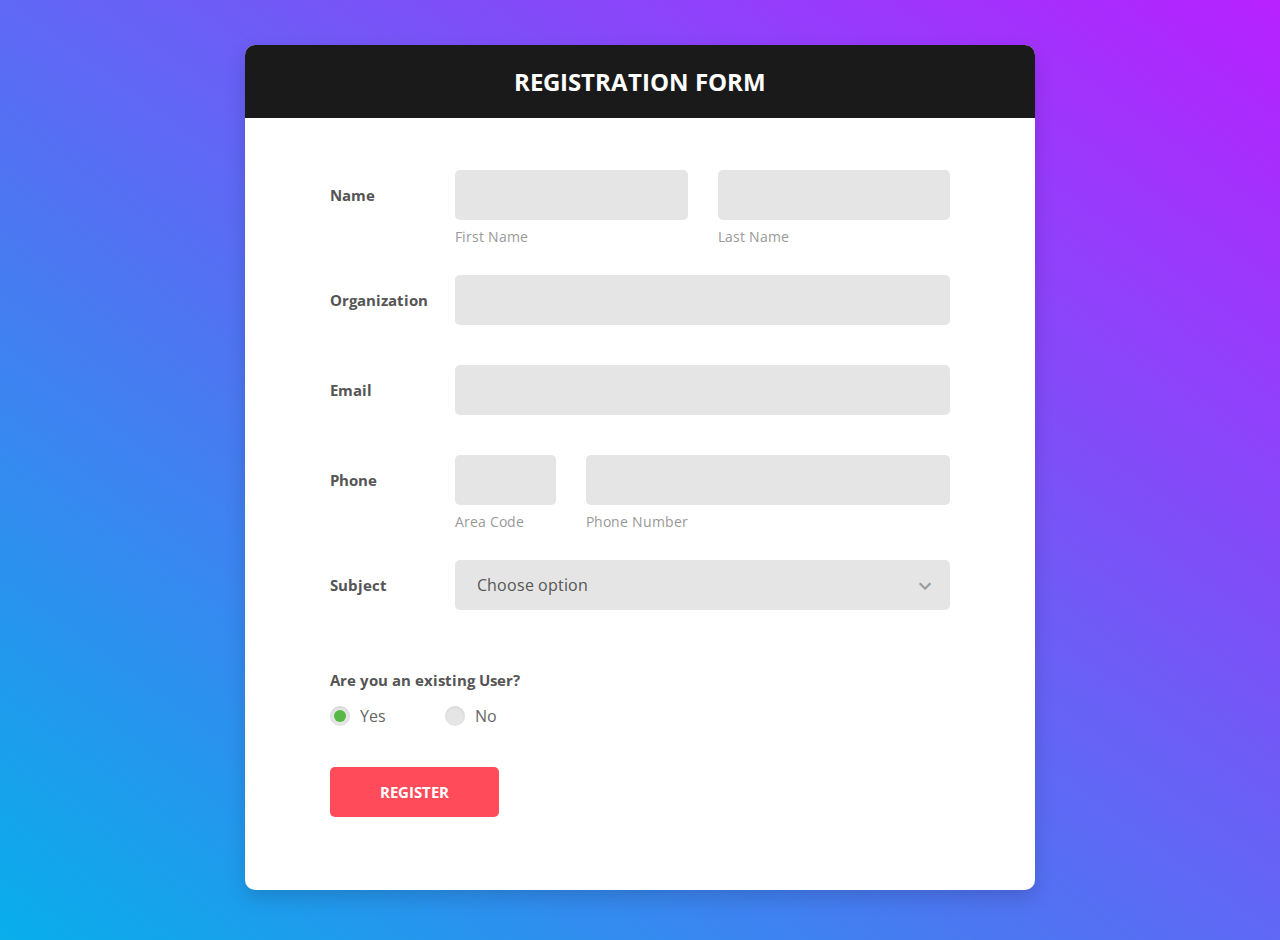
<file: allotment/static/login/assets/register/index.html>
<!DOCTYPE html>
<html lang="en">

<head>
    <!-- Required meta tags-->
    <meta charset="UTF-8">
    <meta name="viewport" content="width=device-width, initial-scale=1, shrink-to-fit=no">
    <meta name="description" content="Colorlib">
    <meta name="author" content="Colorlib">
    <meta name="keywords" content="Colorlib">

    <!-- Title Page-->
    <title>Register Forms</title>

    <!-- Icons font CSS-->
    <link href="vendor/mdi-font/css/material-design-iconic-font.min.css" rel="stylesheet" media="all">
    <link href="vendor/font-awesome-4.7/css/font-awesome.min.css" rel="stylesheet" media="all">
    <!-- Font special for pages-->
    <link href="https://fonts.googleapis.com/css?family=Open+Sans:300,300i,400,400i,600,600i,700,700i,800,800i" rel="stylesheet">

    <!-- Vendor CSS-->
    <link href="vendor/select2/select2.min.css" rel="stylesheet" media="all">
    <link href="vendor/datepicker/daterangepicker.css" rel="stylesheet" media="all">

    <!-- Main CSS-->
    <link href="css/main.css" rel="stylesheet" media="all">
</head>

<body>
    <div class="page-wrapper bg-gra-03 p-t-45 p-b-50">
        <div class="wrapper wrapper--w790">
            <div class="card card-5">
                <div class="card-heading">
                    <h2 class="title">Registration Form</h2>
                </div>
                <div class="card-body">
                    <form method="POST">
                        <div class="form-row m-b-55">
                            <div class="name">Name</div>
                            <div class="value">
                                <div class="row row-space">
                                    <div class="col-2">
                                        <div class="input-group-desc">
                                            <input class="input--style-5" type="text" name="first_name">
                                            <label class="label--desc">first name</label>
                                        </div>
                                    </div>
                                    <div class="col-2">
                                        <div class="input-group-desc">
                                            <input class="input--style-5" type="text" name="last_name">
                                            <label class="label--desc">last name</label>
                                        </div>
                                    </div>
                                </div>
                            </div>
                        </div>
                        <div class="form-row">
                            <div class="name">Organization</div>
                            <div class="value">
                                <div class="input-group">
                                    <input class="input--style-5" type="text" name="company">
                                </div>
                            </div>
                        </div>
                        <div class="form-row">
                            <div class="name">Email</div>
                            <div class="value">
                                <div class="input-group">
                                    <input class="input--style-5" type="email" name="email">
                                </div>
                            </div>
                        </div>
                        <div class="form-row m-b-55">
                            <div class="name">Phone</div>
                            <div class="value">
                                <div class="row row-refine">
                                    <div class="col-3">
                                        <div class="input-group-desc">
                                            <input class="input--style-5" type="text" name="area_code">
                                            <label class="label--desc">Area Code</label>
                                        </div>
                                    </div>
                                    <div class="col-9">
                                        <div class="input-group-desc">
                                            <input class="input--style-5" type="text" name="phone">
                                            <label class="label--desc">Phone Number</label>
                                        </div>
                                    </div>
                                </div>
                            </div>
                        </div>
                        <div class="form-row">
                            <div class="name">Subject</div>
                            <div class="value">
                                <div class="input-group">
                                    <div class="rs-select2 js-select-simple select--no-search">
                                        <select name="subject">
                                            <option disabled="disabled" selected="selected">Choose option</option>
                                            <option>Subject 1</option>
                                            <option>Subject 2</option>
                                            <option>Subject 3</option>
                                        </select>
                                        <div class="select-dropdown"></div>
                                    </div>
                                </div>
                            </div>
                        </div>
                        <div class="form-row p-t-20">
                            <label class="label label--block">Are you an existing User?</label>
                            <div class="p-t-15">
                                <label class="radio-container m-r-55">Yes
                                    <input type="radio" checked="checked" name="exist">
                                    <span class="checkmark"></span>
                                </label>
                                <label class="radio-container">No
                                    <input type="radio" name="exist">
                                    <span class="checkmark"></span>
                                </label>
                            </div>
                        </div>
                        <div>
                            <button class="btn btn--radius-2 btn--red" type="submit">Register</button>
                        </div>
                    </form>
                </div>
            </div>
        </div>
    </div>

    <!-- Jquery JS-->
    <script src="vendor/jquery/jquery.min.js"></script>
    <!-- Vendor JS-->
    <script src="vendor/select2/select2.min.js"></script>
    <script src="vendor/datepicker/moment.min.js"></script>
    <script src="vendor/datepicker/daterangepicker.js"></script>

    <!-- Main JS-->
    <script src="js/global.js"></script>

</body><!-- This templates was made by Colorlib (https://colorlib.com) -->

</html>
<!-- end document-->
</file>
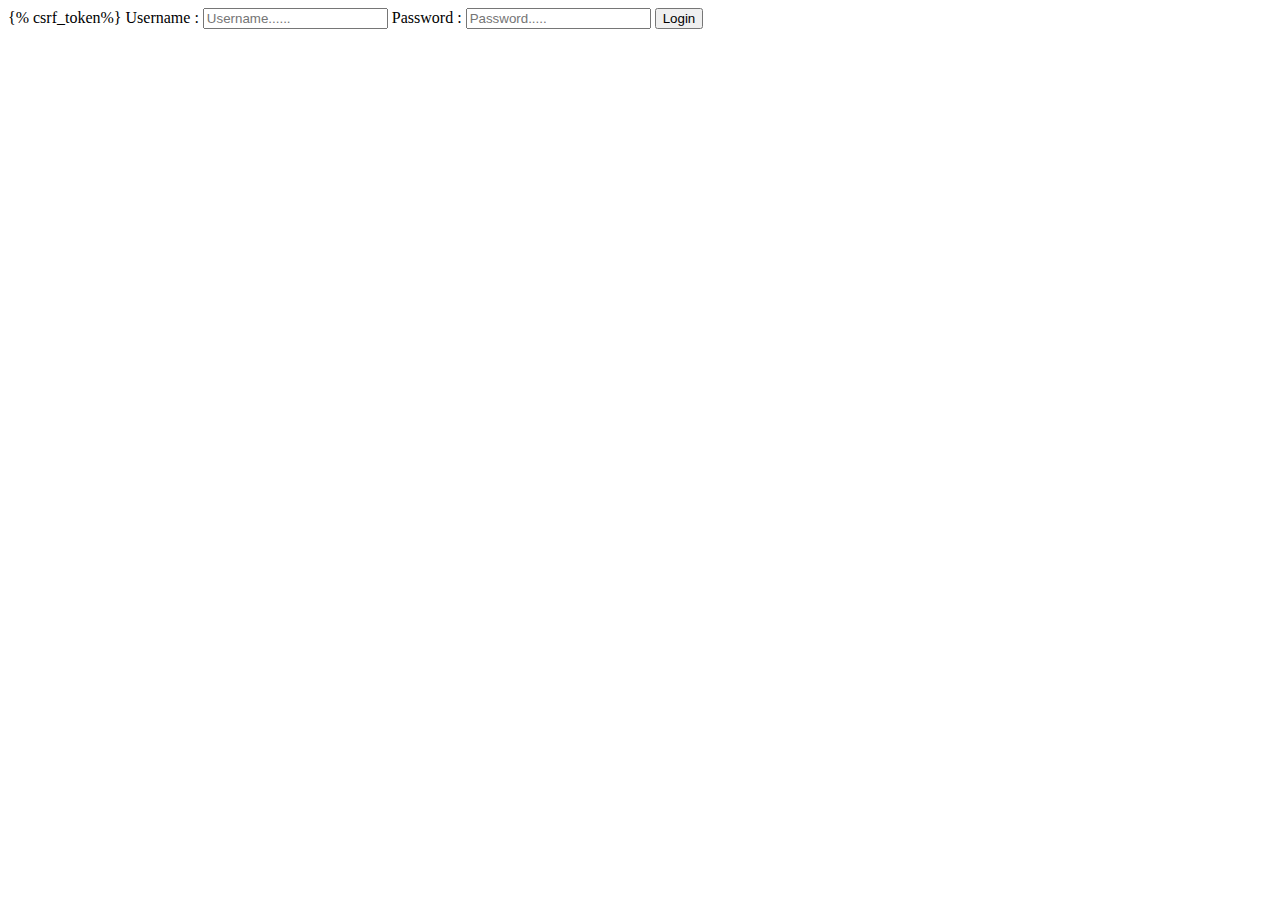
<file: allotment/templates/Register/login.html>
<html>

<form method="POST">
    {% csrf_token%}

    <label for="username">Username : </label>
    <input type="text" placeholder="Username......" name="username">

    <label for="password">Password : </label>
    <input type="text" placeholder="Password....." name="password">

    <input type="submit" value="Login">
</form>


</html>
</file>
<file: allotment/static/login/assets/register/vendor/datepicker/daterangepicker.css>
.daterangepicker {
  position: absolute;
  color: inherit;
  background-color: #fff;
  border-radius: 4px;
  width: 278px;
  padding: 4px;
  margin-top: 1px;
  top: 100px;
  left: 20px;
  /* Calendars */ }
  .daterangepicker:before, .daterangepicker:after {
    position: absolute;
    display: inline-block;
    border-bottom-color: rgba(0, 0, 0, 0.2);
    content: ''; }
  .daterangepicker:before {
    top: -7px;
    border-right: 7px solid transparent;
    border-left: 7px solid transparent;
    border-bottom: 7px solid #ccc; }
  .daterangepicker:after {
    top: -6px;
    border-right: 6px solid transparent;
    border-bottom: 6px solid #fff;
    border-left: 6px solid transparent; }
  .daterangepicker.opensleft:before {
    right: 9px; }
  .daterangepicker.opensleft:after {
    right: 10px; }
  .daterangepicker.openscenter:before {
    left: 0;
    right: 0;
    width: 0;
    margin-left: auto;
    margin-right: auto; }
  .daterangepicker.openscenter:after {
    left: 0;
    right: 0;
    width: 0;
    margin-left: auto;
    margin-right: auto; }
  .daterangepicker.opensright:before {
    left: 9px; }
  .daterangepicker.opensright:after {
    left: 10px; }
  .daterangepicker.dropup {
    margin-top: -5px; }
    .daterangepicker.dropup:before {
      top: initial;
      bottom: -7px;
      border-bottom: initial;
      border-top: 7px solid #ccc; }
    .daterangepicker.dropup:after {
      top: initial;
      bottom: -6px;
      border-bottom: initial;
      border-top: 6px solid #fff; }
  .daterangepicker.dropdown-menu {
    max-width: none;
    z-index: 3001; }
  .daterangepicker.single .ranges, .daterangepicker.single .calendar {
    float: none; }
  .daterangepicker.show-calendar .calendar {
    display: block; }
  .daterangepicker .calendar {
    display: none;
    max-width: 270px;
    margin: 4px; }
    .daterangepicker .calendar.single .calendar-table {
      border: none; }
    .daterangepicker .calendar th, .daterangepicker .calendar td {
      white-space: nowrap;
      text-align: center;
      min-width: 32px; }
  .daterangepicker .calendar-table {
    border: 1px solid #fff;
    padding: 4px;
    border-radius: 4px;
    background-color: #fff; }
  .daterangepicker table {
    width: 100%;
    margin: 0; }
  .daterangepicker td, .daterangepicker th {
    text-align: center;
    width: 20px;
    height: 20px;
    border-radius: 4px;
    border: 1px solid transparent;
    white-space: nowrap;
    cursor: pointer; }
    .daterangepicker td.available:hover, .daterangepicker th.available:hover {
      background-color: #eee;
      border-color: transparent;
      color: inherit; }
    .daterangepicker td.week, .daterangepicker th.week {
      font-size: 80%;
      color: #ccc; }
  .daterangepicker td.off, .daterangepicker td.off.in-range, .daterangepicker td.off.start-date, .daterangepicker td.off.end-date {
    background-color: #fff;
    border-color: transparent;
    color: #999; }
  .daterangepicker td.in-range {
    background-color: #ebf4f8;
    border-color: transparent;
    color: #000;
    border-radius: 0; }
  .daterangepicker td.start-date {
    border-radius: 4px 0 0 4px; }
  .daterangepicker td.end-date {
    border-radius: 0 4px 4px 0; }
  .daterangepicker td.start-date.end-date {
    border-radius: 4px; }
  .daterangepicker td.active, .daterangepicker td.active:hover {
    background-color: #357ebd;
    border-color: transparent;
    color: #fff; }
  .daterangepicker th.month {
    width: auto; }
  .daterangepicker td.disabled, .daterangepicker option.disabled {
    color: #999;
    cursor: not-allowed;
    text-decoration: line-through; }
  .daterangepicker select.monthselect, .daterangepicker select.yearselect {
    font-size: 12px;
    padding: 1px;
    height: auto;
    margin: 0;
    cursor: default; }
  .daterangepicker select.monthselect {
    margin-right: 2%;
    width: 56%; }
  .daterangepicker select.yearselect {
    width: 40%; }
  .daterangepicker select.hourselect, .daterangepicker select.minuteselect, .daterangepicker select.secondselect, .daterangepicker select.ampmselect {
    width: 50px;
    margin-bottom: 0; }
  .daterangepicker .input-mini {
    border: 1px solid #ccc;
    border-radius: 4px;
    color: #555;
    height: 30px;
    line-height: 30px;
    display: block;
    vertical-align: middle;
    margin: 0 0 5px 0;
    padding: 0 6px 0 28px;
    width: 100%; }
    .daterangepicker .input-mini.active {
      border: 1px solid #08c;
      border-radius: 4px; }
  .daterangepicker .daterangepicker_input {
    position: relative; }
    .daterangepicker .daterangepicker_input i {
      position: absolute;
      left: 8px;
      top: 8px; }
  .daterangepicker.rtl .input-mini {
    padding-right: 28px;
    padding-left: 6px; }
  .daterangepicker.rtl .daterangepicker_input i {
    left: auto;
    right: 8px; }
  .daterangepicker .calendar-time {
    text-align: center;
    margin: 5px auto;
    line-height: 30px;
    position: relative;
    padding-left: 28px; }
    .daterangepicker .calendar-time select.disabled {
      color: #ccc;
      cursor: not-allowed; }

.ranges {
  font-size: 11px;
  float: none;
  margin: 4px;
  text-align: left; }
  .ranges ul {
    list-style: none;
    margin: 0 auto;
    padding: 0;
    width: 100%; }
  .ranges li {
    font-size: 13px;
    background-color: #f5f5f5;
    border: 1px solid #f5f5f5;
    border-radius: 4px;
    color: #08c;
    padding: 3px 12px;
    margin-bottom: 8px;
    cursor: pointer; }
    .ranges li:hover {
      background-color: #08c;
      border: 1px solid #08c;
      color: #fff; }
    .ranges li.active {
      background-color: #08c;
      border: 1px solid #08c;
      color: #fff; }

/*  Larger Screen Styling */
@media (min-width: 564px) {
  .daterangepicker {
    width: auto; }
    .daterangepicker .ranges ul {
      width: 160px; }
    .daterangepicker.single .ranges ul {
      width: 100%; }
    .daterangepicker.single .calendar.left {
      clear: none; }
    .daterangepicker.single.ltr .ranges, .daterangepicker.single.ltr .calendar {
      float: left; }
    .daterangepicker.single.rtl .ranges, .daterangepicker.single.rtl .calendar {
      float: right; }
    .daterangepicker.ltr {
      direction: ltr;
      text-align: left; }
      .daterangepicker.ltr .calendar.left {
        clear: left;
        margin-right: 0; }
        .daterangepicker.ltr .calendar.left .calendar-table {
          border-right: none;
          border-top-right-radius: 0;
          border-bottom-right-radius: 0; }
      .daterangepicker.ltr .calendar.right {
        margin-left: 0; }
        .daterangepicker.ltr .calendar.right .calendar-table {
          border-left: none;
          border-top-left-radius: 0;
          border-bottom-left-radius: 0; }
      .daterangepicker.ltr .left .daterangepicker_input {
        padding-right: 12px; }
      .daterangepicker.ltr .calendar.left .calendar-table {
        padding-right: 12px; }
      .daterangepicker.ltr .ranges, .daterangepicker.ltr .calendar {
        float: left; }
    .daterangepicker.rtl {
      direction: rtl;
      text-align: right; }
      .daterangepicker.rtl .calendar.left {
        clear: right;
        margin-left: 0; }
        .daterangepicker.rtl .calendar.left .calendar-table {
          border-left: none;
          border-top-left-radius: 0;
          border-bottom-left-radius: 0; }
      .daterangepicker.rtl .calendar.right {
        margin-right: 0; }
        .daterangepicker.rtl .calendar.right .calendar-table {
          border-right: none;
          border-top-right-radius: 0;
          border-bottom-right-radius: 0; }
      .daterangepicker.rtl .left .daterangepicker_input {
        padding-left: 12px; }
      .daterangepicker.rtl .calendar.left .calendar-table {
        padding-left: 12px; }
      .daterangepicker.rtl .ranges, .daterangepicker.rtl .calendar {
        text-align: right;
        float: right; } }
@media (min-width: 730px) {
  .daterangepicker .ranges {
    width: auto; }
  .daterangepicker.ltr .ranges {
    float: left; }
  .daterangepicker.rtl .ranges {
    float: right; }
  .daterangepicker .calendar.left {
    clear: none !important; } }
</file>
<file: allotment/static/login/assets/register/css/main.css>
/* ==========================================================================
   #FONT
   ========================================================================== */
.font-robo {
  font-family: "Roboto", "Arial", "Helvetica Neue", sans-serif;
}

.font-poppins {
  font-family: "Poppins", "Arial", "Helvetica Neue", sans-serif;
}

.font-opensans {
  font-family: "Open Sans", "Arial", "Helvetica Neue", sans-serif;
}

/* ==========================================================================
   #GRID
   ========================================================================== */
.row {
  display: -webkit-box;
  display: -webkit-flex;
  display: -moz-box;
  display: -ms-flexbox;
  display: flex;
  -webkit-flex-wrap: wrap;
  -ms-flex-wrap: wrap;
  flex-wrap: wrap;
}

.row .col-2:last-child .input-group-desc {
  margin-bottom: 0;
}

.row-space {
  -webkit-box-pack: justify;
  -webkit-justify-content: space-between;
  -moz-box-pack: justify;
  -ms-flex-pack: justify;
  justify-content: space-between;
}

.row-refine {
  margin: 0 -15px;
}

.row-refine .col-3 .input-group-desc,
.row-refine .col-9 .input-group-desc {
  margin-bottom: 0;
}

.col-2 {
  width: -webkit-calc((100% - 30px) / 2);
  width: -moz-calc((100% - 30px) / 2);
  width: calc((100% - 30px) / 2);
}

@media (max-width: 767px) {
  .col-2 {
    width: 100%;
  }
}

.form-row {
  display: -webkit-box;
  display: -webkit-flex;
  display: -moz-box;
  display: -ms-flexbox;
  display: flex;
  -webkit-flex-wrap: wrap;
  -ms-flex-wrap: wrap;
  flex-wrap: wrap;
  -webkit-box-align: center;
  -webkit-align-items: center;
  -moz-box-align: center;
  -ms-flex-align: center;
  align-items: center;
  margin-bottom: 40px;
}

.form-row .name {
  width: 125px;
  color: #555;
  font-size: 15px;
  font-weight: 700;
}

.form-row .value {
  width: -webkit-calc(100% - 125px);
  width: -moz-calc(100% - 125px);
  width: calc(100% - 125px);
}

@media (max-width: 767px) {
  .form-row {
    display: block;
  }
  .form-row .name,
  .form-row .value {
    display: block;
    width: 100%;
  }
  .form-row .name {
    margin-bottom: 7px;
  }
}

.col-3,
.col-9 {
  padding: 0 15px;
  position: relative;
  width: 100%;
  min-height: 1px;
}

.col-3 {
  -webkit-box-flex: 0;
  -webkit-flex: 0 0 25%;
  -moz-box-flex: 0;
  -ms-flex: 0 0 25%;
  flex: 0 0 25%;
  max-width: 25%;
}

@media (max-width: 767px) {
  .col-3 {
    -webkit-box-flex: 0;
    -webkit-flex: 0 0 35%;
    -moz-box-flex: 0;
    -ms-flex: 0 0 35%;
    flex: 0 0 35%;
    max-width: 35%;
  }
}

.col-9 {
  -webkit-box-flex: 0;
  -webkit-flex: 0 0 75%;
  -moz-box-flex: 0;
  -ms-flex: 0 0 75%;
  flex: 0 0 75%;
  max-width: 75%;
}

@media (max-width: 767px) {
  .col-9 {
    -webkit-box-flex: 0;
    -webkit-flex: 0 0 65%;
    -moz-box-flex: 0;
    -ms-flex: 0 0 65%;
    flex: 0 0 65%;
    max-width: 65%;
  }
}

/* ==========================================================================
   #BOX-SIZING
   ========================================================================== */
/**
 * More sensible default box-sizing:
 * css-tricks.com/inheriting-box-sizing-probably-slightly-better-best-practice
 */
html {
  -webkit-box-sizing: border-box;
  -moz-box-sizing: border-box;
  box-sizing: border-box;
}

* {
  padding: 0;
  margin: 0;
}

*, *:before, *:after {
  -webkit-box-sizing: inherit;
  -moz-box-sizing: inherit;
  box-sizing: inherit;
}

/* ==========================================================================
   #RESET
   ========================================================================== */
/**
 * A very simple reset that sits on top of Normalize.css.
 */
body,
h1, h2, h3, h4, h5, h6,
blockquote, p, pre,
dl, dd, ol, ul,
figure,
hr,
fieldset, legend {
  margin: 0;
  padding: 0;
}

/**
 * Remove trailing margins from nested lists.
 */
li > ol,
li > ul {
  margin-bottom: 0;
}

/**
 * Remove default table spacing.
 */
table {
  border-collapse: collapse;
  border-spacing: 0;
}

/**
 * 1. Reset Chrome and Firefox behaviour which sets a `min-width: min-content;`
 *    on fieldsets.
 */
fieldset {
  min-width: 0;
  /* [1] */
  border: 0;
}

button {
  outline: none;
  background: none;
  border: none;
}

/* ==========================================================================
   #PAGE WRAPPER
   ========================================================================== */
.page-wrapper {
  min-height: 100vh;
}

body {
  font-family: "Open Sans", "Arial", "Helvetica Neue", sans-serif;
  font-weight: 400;
  font-size: 14px;
}

h1, h2, h3, h4, h5, h6 {
  font-weight: 400;
}

h1 {
  font-size: 36px;
}

h2 {
  font-size: 30px;
}

h3 {
  font-size: 24px;
}

h4 {
  font-size: 18px;
}

h5 {
  font-size: 15px;
}

h6 {
  font-size: 13px;
}

/* ==========================================================================
   #BACKGROUND
   ========================================================================== */
.bg-blue {
  background: #2c6ed5;
}

.bg-red {
  background: #fa4251;
}

.bg-gra-01 {
  background: -webkit-gradient(linear, left bottom, left top, from(#fbc2eb), to(#a18cd1));
  background: -webkit-linear-gradient(bottom, #fbc2eb 0%, #a18cd1 100%);
  background: -moz-linear-gradient(bottom, #fbc2eb 0%, #a18cd1 100%);
  background: -o-linear-gradient(bottom, #fbc2eb 0%, #a18cd1 100%);
  background: linear-gradient(to top, #fbc2eb 0%, #a18cd1 100%);
}

.bg-gra-02 {
  background: -webkit-gradient(linear, left bottom, right top, from(#fc2c77), to(#6c4079));
  background: -webkit-linear-gradient(bottom left, #fc2c77 0%, #6c4079 100%);
  background: -moz-linear-gradient(bottom left, #fc2c77 0%, #6c4079 100%);
  background: -o-linear-gradient(bottom left, #fc2c77 0%, #6c4079 100%);
  background: linear-gradient(to top right, #fc2c77 0%, #6c4079 100%);
}

.bg-gra-03 {
  background: -webkit-gradient(linear, left bottom, right top, from(#08aeea), to(#b721ff));
  background: -webkit-linear-gradient(bottom left, #08aeea 0%, #b721ff 100%);
  background: -moz-linear-gradient(bottom left, #08aeea 0%, #b721ff 100%);
  background: -o-linear-gradient(bottom left, #08aeea 0%, #b721ff 100%);
  background: linear-gradient(to top right, #08aeea 0%, #b721ff 100%);
}

/* ==========================================================================
   #SPACING
   ========================================================================== */
.p-t-100 {
  padding-top: 100px;
}

.p-t-130 {
  padding-top: 130px;
}

.p-t-180 {
  padding-top: 180px;
}

.p-t-45 {
  padding-top: 45px;
}

.p-t-20 {
  padding-top: 20px;
}

.p-t-15 {
  padding-top: 15px;
}

.p-t-10 {
  padding-top: 10px;
}

.p-t-30 {
  padding-top: 30px;
}

.p-b-100 {
  padding-bottom: 100px;
}

.p-b-50 {
  padding-bottom: 50px;
}

.m-r-45 {
  margin-right: 45px;
}

.m-r-55 {
  margin-right: 55px;
}

.m-b-55 {
  margin-bottom: 55px;
}

/* ==========================================================================
   #WRAPPER
   ========================================================================== */
.wrapper {
  margin: 0 auto;
}

.wrapper--w960 {
  max-width: 960px;
}

.wrapper--w790 {
  max-width: 790px;
}

.wrapper--w780 {
  max-width: 780px;
}

.wrapper--w680 {
  max-width: 680px;
}

/* ==========================================================================
   #BUTTON
   ========================================================================== */
.btn {
  display: inline-block;
  line-height: 50px;
  padding: 0 50px;
  -webkit-transition: all 0.4s ease;
  -o-transition: all 0.4s ease;
  -moz-transition: all 0.4s ease;
  transition: all 0.4s ease;
  cursor: pointer;
  font-size: 15px;
  text-transform: uppercase;
  font-weight: 700;
  color: #fff;
  font-family: inherit;
}

.btn--radius {
  -webkit-border-radius: 3px;
  -moz-border-radius: 3px;
  border-radius: 3px;
}

.btn--radius-2 {
  -webkit-border-radius: 5px;
  -moz-border-radius: 5px;
  border-radius: 5px;
}

.btn--pill {
  -webkit-border-radius: 20px;
  -moz-border-radius: 20px;
  border-radius: 20px;
}

.btn--green {
  background: #57b846;
}

.btn--green:hover {
  background: #4dae3c;
}

.btn--blue {
  background: #4272d7;
}

.btn--blue:hover {
  background: #3868cd;
}

.btn--red {
  background: #ff4b5a;
}

.btn--red:hover {
  background: #eb3746;
}

/* ==========================================================================
   #DATE PICKER
   ========================================================================== */
td.active {
  background-color: #2c6ed5;
}

input[type="date" i] {
  padding: 14px;
}

.table-condensed td, .table-condensed th {
  font-size: 14px;
  font-family: "Roboto", "Arial", "Helvetica Neue", sans-serif;
  font-weight: 400;
}

.daterangepicker td {
  width: 40px;
  height: 30px;
}

.daterangepicker {
  border: none;
  -webkit-box-shadow: 0px 8px 20px 0px rgba(0, 0, 0, 0.15);
  -moz-box-shadow: 0px 8px 20px 0px rgba(0, 0, 0, 0.15);
  box-shadow: 0px 8px 20px 0px rgba(0, 0, 0, 0.15);
  display: none;
  border: 1px solid #e0e0e0;
  margin-top: 5px;
}

.daterangepicker::after, .daterangepicker::before {
  display: none;
}

.daterangepicker thead tr th {
  padding: 10px 0;
}

.daterangepicker .table-condensed th select {
  border: 1px solid #ccc;
  -webkit-border-radius: 3px;
  -moz-border-radius: 3px;
  border-radius: 3px;
  font-size: 14px;
  padding: 5px;
  outline: none;
}

/* ==========================================================================
   #FORM
   ========================================================================== */
input {
  outline: none;
  margin: 0;
  border: none;
  -webkit-box-shadow: none;
  -moz-box-shadow: none;
  box-shadow: none;
  width: 100%;
  font-size: 14px;
  font-family: inherit;
}

.radio-container {
  display: inline-block;
  position: relative;
  padding-left: 30px;
  cursor: pointer;
  font-size: 16px;
  color: #666;
  -webkit-user-select: none;
  -moz-user-select: none;
  -ms-user-select: none;
  user-select: none;
}

.radio-container input {
  position: absolute;
  opacity: 0;
  cursor: pointer;
}

.radio-container input:checked ~ .checkmark {
  background-color: #e5e5e5;
}

.radio-container input:checked ~ .checkmark:after {
  display: block;
}

.radio-container .checkmark:after {
  top: 50%;
  left: 50%;
  -webkit-transform: translate(-50%, -50%);
  -moz-transform: translate(-50%, -50%);
  -ms-transform: translate(-50%, -50%);
  -o-transform: translate(-50%, -50%);
  transform: translate(-50%, -50%);
  width: 12px;
  height: 12px;
  -webkit-border-radius: 50%;
  -moz-border-radius: 50%;
  border-radius: 50%;
  background: #57b846;
}

.checkmark {
  position: absolute;
  top: 50%;
  -webkit-transform: translateY(-50%);
  -moz-transform: translateY(-50%);
  -ms-transform: translateY(-50%);
  -o-transform: translateY(-50%);
  transform: translateY(-50%);
  left: 0;
  height: 20px;
  width: 20px;
  background-color: #e5e5e5;
  -webkit-border-radius: 50%;
  -moz-border-radius: 50%;
  border-radius: 50%;
  -webkit-box-shadow: inset 0px 1px 3px 0px rgba(0, 0, 0, 0.08);
  -moz-box-shadow: inset 0px 1px 3px 0px rgba(0, 0, 0, 0.08);
  box-shadow: inset 0px 1px 3px 0px rgba(0, 0, 0, 0.08);
}

.checkmark:after {
  content: "";
  position: absolute;
  display: none;
}

.input--style-5 {
  background: #e5e5e5;
  line-height: 50px;
  -webkit-border-radius: 5px;
  -moz-border-radius: 5px;
  border-radius: 5px;
  padding: 0 22px;
  font-size: 16px;
  color: #555;
}

.input-group-desc {
  position: relative;
}

@media (max-width: 767px) {
  .input-group-desc {
    margin-bottom: 40px;
  }
}

.input-group {
  position: relative;
  margin: 0;
}

.label {
  color: #555;
  font-size: 15px;
  font-weight: 700;
}

.label--block {
  width: 100%;
}

.label--desc {
  position: absolute;
  text-transform: capitalize;
  display: block;
  color: #999;
  font-size: 14px;
  margin: 0;
  margin-top: 7px;
  left: 0;
}

/* ==========================================================================
   #SELECT2
   ========================================================================== */
.select--no-search .select2-search {
  display: none !important;
}

.select2-container--open .select2-dropdown--below {
  border: none;
  -webkit-border-radius: 3px;
  -moz-border-radius: 3px;
  border-radius: 3px;
  -webkit-box-shadow: 0px 8px 20px 0px rgba(0, 0, 0, 0.15);
  -moz-box-shadow: 0px 8px 20px 0px rgba(0, 0, 0, 0.15);
  box-shadow: 0px 8px 20px 0px rgba(0, 0, 0, 0.15);
  border: 1px solid #e0e0e0;
  margin-top: 5px;
  overflow: hidden;
}

.select2-container--default .select2-results__option {
  padding-left: 22px;
}

.rs-select2 .select2-container {
  width: 100% !important;
  outline: none;
  background: #e5e5e5;
  -webkit-border-radius: 5px;
  -moz-border-radius: 5px;
  border-radius: 5px;
}

.rs-select2 .select2-container .select2-selection--single {
  outline: none;
  border: none;
  height: 50px;
  background: transparent;
}

.rs-select2 .select2-container .select2-selection--single .select2-selection__rendered {
  line-height: 50px;
  padding-left: 0;
  color: #555;
  font-size: 16px;
  font-family: inherit;
  padding-left: 22px;
  padding-right: 50px;
}

.rs-select2 .select2-container .select2-selection--single .select2-selection__arrow {
  height: 50px;
  right: 15px;
  display: -webkit-box;
  display: -webkit-flex;
  display: -moz-box;
  display: -ms-flexbox;
  display: flex;
  -webkit-box-pack: center;
  -webkit-justify-content: center;
  -moz-box-pack: center;
  -ms-flex-pack: center;
  justify-content: center;
  -webkit-box-align: center;
  -webkit-align-items: center;
  -moz-box-align: center;
  -ms-flex-align: center;
  align-items: center;
}

.rs-select2 .select2-container .select2-selection--single .select2-selection__arrow b {
  display: none;
}

.rs-select2 .select2-container .select2-selection--single .select2-selection__arrow:after {
  font-family: "Material-Design-Iconic-Font";
  content: '\f2f9';
  font-size: 24px;
  color: #999;
  -webkit-transition: all 0.4s ease;
  -o-transition: all 0.4s ease;
  -moz-transition: all 0.4s ease;
  transition: all 0.4s ease;
}

.rs-select2 .select2-container.select2-container--open .select2-selection--single .select2-selection__arrow::after {
  -webkit-transform: rotate(-180deg);
  -moz-transform: rotate(-180deg);
  -ms-transform: rotate(-180deg);
  -o-transform: rotate(-180deg);
  transform: rotate(-180deg);
}

/* ==========================================================================
   #TITLE
   ========================================================================== */
.title {
  font-size: 24px;
  text-transform: uppercase;
  font-weight: 700;
  text-align: center;
  color: #fff;
}

/* ==========================================================================
   #CARD
   ========================================================================== */
.card {
  -webkit-border-radius: 3px;
  -moz-border-radius: 3px;
  border-radius: 3px;
  background: #fff;
}

.card-5 {
  background: #fff;
  -webkit-border-radius: 10px;
  -moz-border-radius: 10px;
  border-radius: 10px;
  -webkit-box-shadow: 0px 8px 20px 0px rgba(0, 0, 0, 0.15);
  -moz-box-shadow: 0px 8px 20px 0px rgba(0, 0, 0, 0.15);
  box-shadow: 0px 8px 20px 0px rgba(0, 0, 0, 0.15);
}

.card-5 .card-heading {
  padding: 20px 0;
  background: #1a1a1a;
  -webkit-border-top-left-radius: 10px;
  -moz-border-radius-topleft: 10px;
  border-top-left-radius: 10px;
  -webkit-border-top-right-radius: 10px;
  -moz-border-radius-topright: 10px;
  border-top-right-radius: 10px;
}

.card-5 .card-body {
  padding: 52px 85px;
  padding-bottom: 73px;
}

@media (max-width: 767px) {
  .card-5 .card-body {
    padding: 40px 30px;
    padding-bottom: 50px;
  }
}
</file>
<file: allotment/static/login/assets/register/vendor/mdi-font/css/material-design-iconic-font.min.css>
@font-face{font-family:Material-Design-Iconic-Font;src:url(../fonts/Material-Design-Iconic-Font.woff2?v=2.2.0) format('woff2'),url(../fonts/Material-Design-Iconic-Font.woff?v=2.2.0) format('woff'),url(../fonts/Material-Design-Iconic-Font.ttf?v=2.2.0) format('truetype')}.zmdi{display:inline-block;font:normal normal normal 14px/1 'Material-Design-Iconic-Font';font-size:inherit;text-rendering:auto;-webkit-font-smoothing:antialiased;-moz-osx-font-smoothing:grayscale}.zmdi-hc-lg{font-size:1.33333333em;line-height:.75em;vertical-align:-15%}.zmdi-hc-2x{font-size:2em}.zmdi-hc-3x{font-size:3em}.zmdi-hc-4x{font-size:4em}.zmdi-hc-5x{font-size:5em}.zmdi-hc-fw{width:1.28571429em;text-align:center}.zmdi-hc-ul{padding-left:0;margin-left:2.14285714em;list-style-type:none}.zmdi-hc-ul>li{position:relative}.zmdi-hc-li{position:absolute;left:-2.14285714em;width:2.14285714em;top:.14285714em;text-align:center}.zmdi-hc-li.zmdi-hc-lg{left:-1.85714286em}.zmdi-hc-border{padding:.1em .25em;border:solid .1em #9e9e9e;border-radius:2px}.zmdi-hc-border-circle{padding:.1em .25em;border:solid .1em #9e9e9e;border-radius:50%}.zmdi.pull-left{float:left;margin-right:.15em}.zmdi.pull-right{float:right;margin-left:.15em}.zmdi-hc-spin{-webkit-animation:zmdi-spin 1.5s infinite linear;animation:zmdi-spin 1.5s infinite linear}.zmdi-hc-spin-reverse{-webkit-animation:zmdi-spin-reverse 1.5s infinite linear;animation:zmdi-spin-reverse 1.5s infinite linear}@-webkit-keyframes zmdi-spin{0%{-webkit-transform:rotate(0deg);transform:rotate(0deg)}100%{-webkit-transform:rotate(359deg);transform:rotate(359deg)}}@keyframes zmdi-spin{0%{-webkit-transform:rotate(0deg);transform:rotate(0deg)}100%{-webkit-transform:rotate(359deg);transform:rotate(359deg)}}@-webkit-keyframes zmdi-spin-reverse{0%{-webkit-transform:rotate(0deg);transform:rotate(0deg)}100%{-webkit-transform:rotate(-359deg);transform:rotate(-359deg)}}@keyframes zmdi-spin-reverse{0%{-webkit-transform:rotate(0deg);transform:rotate(0deg)}100%{-webkit-transform:rotate(-359deg);transform:rotate(-359deg)}}.zmdi-hc-rotate-90{-webkit-transform:rotate(90deg);-ms-transform:rotate(90deg);transform:rotate(90deg)}.zmdi-hc-rotate-180{-webkit-transform:rotate(180deg);-ms-transform:rotate(180deg);transform:rotate(180deg)}.zmdi-hc-rotate-270{-webkit-transform:rotate(270deg);-ms-transform:rotate(270deg);transform:rotate(270deg)}.zmdi-hc-flip-horizontal{-webkit-transform:scale(-1,1);-ms-transform:scale(-1,1);transform:scale(-1,1)}.zmdi-hc-flip-vertical{-webkit-transform:scale(1,-1);-ms-transform:scale(1,-1);transform:scale(1,-1)}.zmdi-hc-stack{position:relative;display:inline-block;width:2em;height:2em;line-height:2em;vertical-align:middle}.zmdi-hc-stack-1x,.zmdi-hc-stack-2x{position:absolute;left:0;width:100%;text-align:center}.zmdi-hc-stack-1x{line-height:inherit}.zmdi-hc-stack-2x{font-size:2em}.zmdi-hc-inverse{color:#fff}.zmdi-3d-rotation:before{content:'\f101'}.zmdi-airplane-off:before{content:'\f102'}.zmdi-airplane:before{content:'\f103'}.zmdi-album:before{content:'\f104'}.zmdi-archive:before{content:'\f105'}.zmdi-assignment-account:before{content:'\f106'}.zmdi-assignment-alert:before{content:'\f107'}.zmdi-assignment-check:before{content:'\f108'}.zmdi-assignment-o:before{content:'\f109'}.zmdi-assignment-return:before{content:'\f10a'}.zmdi-assignment-returned:before{content:'\f10b'}.zmdi-assignment:before{content:'\f10c'}.zmdi-attachment-alt:before{content:'\f10d'}.zmdi-attachment:before{content:'\f10e'}.zmdi-audio:before{content:'\f10f'}.zmdi-badge-check:before{content:'\f110'}.zmdi-balance-wallet:before{content:'\f111'}.zmdi-balance:before{content:'\f112'}.zmdi-battery-alert:before{content:'\f113'}.zmdi-battery-flash:before{content:'\f114'}.zmdi-battery-unknown:before{content:'\f115'}.zmdi-battery:before{content:'\f116'}.zmdi-bike:before{content:'\f117'}.zmdi-block-alt:before{content:'\f118'}.zmdi-block:before{content:'\f119'}.zmdi-boat:before{content:'\f11a'}.zmdi-book-image:before{content:'\f11b'}.zmdi-book:before{content:'\f11c'}.zmdi-bookmark-outline:before{content:'\f11d'}.zmdi-bookmark:before{content:'\f11e'}.zmdi-brush:before{content:'\f11f'}.zmdi-bug:before{content:'\f120'}.zmdi-bus:before{content:'\f121'}.zmdi-cake:before{content:'\f122'}.zmdi-car-taxi:before{content:'\f123'}.zmdi-car-wash:before{content:'\f124'}.zmdi-car:before{content:'\f125'}.zmdi-card-giftcard:before{content:'\f126'}.zmdi-card-membership:before{content:'\f127'}.zmdi-card-travel:before{content:'\f128'}.zmdi-card:before{content:'\f129'}.zmdi-case-check:before{content:'\f12a'}.zmdi-case-download:before{content:'\f12b'}.zmdi-case-play:before{content:'\f12c'}.zmdi-case:before{content:'\f12d'}.zmdi-cast-connected:before{content:'\f12e'}.zmdi-cast:before{content:'\f12f'}.zmdi-chart-donut:before{content:'\f130'}.zmdi-chart:before{content:'\f131'}.zmdi-city-alt:before{content:'\f132'}.zmdi-city:before{content:'\f133'}.zmdi-close-circle-o:before{content:'\f134'}.zmdi-close-circle:before{content:'\f135'}.zmdi-close:before{content:'\f136'}.zmdi-cocktail:before{content:'\f137'}.zmdi-code-setting:before{content:'\f138'}.zmdi-code-smartphone:before{content:'\f139'}.zmdi-code:before{content:'\f13a'}.zmdi-coffee:before{content:'\f13b'}.zmdi-collection-bookmark:before{content:'\f13c'}.zmdi-collection-case-play:before{content:'\f13d'}.zmdi-collection-folder-image:before{content:'\f13e'}.zmdi-collection-image-o:before{content:'\f13f'}.zmdi-collection-image:before{content:'\f140'}.zmdi-collection-item-1:before{content:'\f141'}.zmdi-collection-item-2:before{content:'\f142'}.zmdi-collection-item-3:before{content:'\f143'}.zmdi-collection-item-4:before{content:'\f144'}.zmdi-collection-item-5:before{content:'\f145'}.zmdi-collection-item-6:before{content:'\f146'}.zmdi-collection-item-7:before{content:'\f147'}.zmdi-collection-item-8:before{content:'\f148'}.zmdi-collection-item-9-plus:before{content:'\f149'}.zmdi-collection-item-9:before{content:'\f14a'}.zmdi-collection-item:before{content:'\f14b'}.zmdi-collection-music:before{content:'\f14c'}.zmdi-collection-pdf:before{content:'\f14d'}.zmdi-collection-plus:before{content:'\f14e'}.zmdi-collection-speaker:before{content:'\f14f'}.zmdi-collection-text:before{content:'\f150'}.zmdi-collection-video:before{content:'\f151'}.zmdi-compass:before{content:'\f152'}.zmdi-cutlery:before{content:'\f153'}.zmdi-delete:before{content:'\f154'}.zmdi-dialpad:before{content:'\f155'}.zmdi-dns:before{content:'\f156'}.zmdi-drink:before{content:'\f157'}.zmdi-edit:before{content:'\f158'}.zmdi-email-open:before{content:'\f159'}.zmdi-email:before{content:'\f15a'}.zmdi-eye-off:before{content:'\f15b'}.zmdi-eye:before{content:'\f15c'}.zmdi-eyedropper:before{content:'\f15d'}.zmdi-favorite-outline:before{content:'\f15e'}.zmdi-favorite:before{content:'\f15f'}.zmdi-filter-list:before{content:'\f160'}.zmdi-fire:before{content:'\f161'}.zmdi-flag:before{content:'\f162'}.zmdi-flare:before{content:'\f163'}.zmdi-flash-auto:before{content:'\f164'}.zmdi-flash-off:before{content:'\f165'}.zmdi-flash:before{content:'\f166'}.zmdi-flip:before{content:'\f167'}.zmdi-flower-alt:before{content:'\f168'}.zmdi-flower:before{content:'\f169'}.zmdi-font:before{content:'\f16a'}.zmdi-fullscreen-alt:before{content:'\f16b'}.zmdi-fullscreen-exit:before{content:'\f16c'}.zmdi-fullscreen:before{content:'\f16d'}.zmdi-functions:before{content:'\f16e'}.zmdi-gas-station:before{content:'\f16f'}.zmdi-gesture:before{content:'\f170'}.zmdi-globe-alt:before{content:'\f171'}.zmdi-globe-lock:before{content:'\f172'}.zmdi-globe:before{content:'\f173'}.zmdi-graduation-cap:before{content:'\f174'}.zmdi-home:before{content:'\f175'}.zmdi-hospital-alt:before{content:'\f176'}.zmdi-hospital:before{content:'\f177'}.zmdi-hotel:before{content:'\f178'}.zmdi-hourglass-alt:before{content:'\f179'}.zmdi-hourglass-outline:before{content:'\f17a'}.zmdi-hourglass:before{content:'\f17b'}.zmdi-http:before{content:'\f17c'}.zmdi-image-alt:before{content:'\f17d'}.zmdi-image-o:before{content:'\f17e'}.zmdi-image:before{content:'\f17f'}.zmdi-inbox:before{content:'\f180'}.zmdi-invert-colors-off:before{content:'\f181'}.zmdi-invert-colors:before{content:'\f182'}.zmdi-key:before{content:'\f183'}.zmdi-label-alt-outline:before{content:'\f184'}.zmdi-label-alt:before{content:'\f185'}.zmdi-label-heart:before{content:'\f186'}.zmdi-label:before{content:'\f187'}.zmdi-labels:before{content:'\f188'}.zmdi-lamp:before{content:'\f189'}.zmdi-landscape:before{content:'\f18a'}.zmdi-layers-off:before{content:'\f18b'}.zmdi-layers:before{content:'\f18c'}.zmdi-library:before{content:'\f18d'}.zmdi-link:before{content:'\f18e'}.zmdi-lock-open:before{content:'\f18f'}.zmdi-lock-outline:before{content:'\f190'}.zmdi-lock:before{content:'\f191'}.zmdi-mail-reply-all:before{content:'\f192'}.zmdi-mail-reply:before{content:'\f193'}.zmdi-mail-send:before{content:'\f194'}.zmdi-mall:before{content:'\f195'}.zmdi-map:before{content:'\f196'}.zmdi-menu:before{content:'\f197'}.zmdi-money-box:before{content:'\f198'}.zmdi-money-off:before{content:'\f199'}.zmdi-money:before{content:'\f19a'}.zmdi-more-vert:before{content:'\f19b'}.zmdi-more:before{content:'\f19c'}.zmdi-movie-alt:before{content:'\f19d'}.zmdi-movie:before{content:'\f19e'}.zmdi-nature-people:before{content:'\f19f'}.zmdi-nature:before{content:'\f1a0'}.zmdi-navigation:before{content:'\f1a1'}.zmdi-open-in-browser:before{content:'\f1a2'}.zmdi-open-in-new:before{content:'\f1a3'}.zmdi-palette:before{content:'\f1a4'}.zmdi-parking:before{content:'\f1a5'}.zmdi-pin-account:before{content:'\f1a6'}.zmdi-pin-assistant:before{content:'\f1a7'}.zmdi-pin-drop:before{content:'\f1a8'}.zmdi-pin-help:before{content:'\f1a9'}.zmdi-pin-off:before{content:'\f1aa'}.zmdi-pin:before{content:'\f1ab'}.zmdi-pizza:before{content:'\f1ac'}.zmdi-plaster:before{content:'\f1ad'}.zmdi-power-setting:before{content:'\f1ae'}.zmdi-power:before{content:'\f1af'}.zmdi-print:before{content:'\f1b0'}.zmdi-puzzle-piece:before{content:'\f1b1'}.zmdi-quote:before{content:'\f1b2'}.zmdi-railway:before{content:'\f1b3'}.zmdi-receipt:before{content:'\f1b4'}.zmdi-refresh-alt:before{content:'\f1b5'}.zmdi-refresh-sync-alert:before{content:'\f1b6'}.zmdi-refresh-sync-off:before{content:'\f1b7'}.zmdi-refresh-sync:before{content:'\f1b8'}.zmdi-refresh:before{content:'\f1b9'}.zmdi-roller:before{content:'\f1ba'}.zmdi-ruler:before{content:'\f1bb'}.zmdi-scissors:before{content:'\f1bc'}.zmdi-screen-rotation-lock:before{content:'\f1bd'}.zmdi-screen-rotation:before{content:'\f1be'}.zmdi-search-for:before{content:'\f1bf'}.zmdi-search-in-file:before{content:'\f1c0'}.zmdi-search-in-page:before{content:'\f1c1'}.zmdi-search-replace:before{content:'\f1c2'}.zmdi-search:before{content:'\f1c3'}.zmdi-seat:before{content:'\f1c4'}.zmdi-settings-square:before{content:'\f1c5'}.zmdi-settings:before{content:'\f1c6'}.zmdi-shield-check:before{content:'\f1c7'}.zmdi-shield-security:before{content:'\f1c8'}.zmdi-shopping-basket:before{content:'\f1c9'}.zmdi-shopping-cart-plus:before{content:'\f1ca'}.zmdi-shopping-cart:before{content:'\f1cb'}.zmdi-sign-in:before{content:'\f1cc'}.zmdi-sort-amount-asc:before{content:'\f1cd'}.zmdi-sort-amount-desc:before{content:'\f1ce'}.zmdi-sort-asc:before{content:'\f1cf'}.zmdi-sort-desc:before{content:'\f1d0'}.zmdi-spellcheck:before{content:'\f1d1'}.zmdi-storage:before{content:'\f1d2'}.zmdi-store-24:before{content:'\f1d3'}.zmdi-store:before{content:'\f1d4'}.zmdi-subway:before{content:'\f1d5'}.zmdi-sun:before{content:'\f1d6'}.zmdi-tab-unselected:before{content:'\f1d7'}.zmdi-tab:before{content:'\f1d8'}.zmdi-tag-close:before{content:'\f1d9'}.zmdi-tag-more:before{content:'\f1da'}.zmdi-tag:before{content:'\f1db'}.zmdi-thumb-down:before{content:'\f1dc'}.zmdi-thumb-up-down:before{content:'\f1dd'}.zmdi-thumb-up:before{content:'\f1de'}.zmdi-ticket-star:before{content:'\f1df'}.zmdi-toll:before{content:'\f1e0'}.zmdi-toys:before{content:'\f1e1'}.zmdi-traffic:before{content:'\f1e2'}.zmdi-translate:before{content:'\f1e3'}.zmdi-triangle-down:before{content:'\f1e4'}.zmdi-triangle-up:before{content:'\f1e5'}.zmdi-truck:before{content:'\f1e6'}.zmdi-turning-sign:before{content:'\f1e7'}.zmdi-wallpaper:before{content:'\f1e8'}.zmdi-washing-machine:before{content:'\f1e9'}.zmdi-window-maximize:before{content:'\f1ea'}.zmdi-window-minimize:before{content:'\f1eb'}.zmdi-window-restore:before{content:'\f1ec'}.zmdi-wrench:before{content:'\f1ed'}.zmdi-zoom-in:before{content:'\f1ee'}.zmdi-zoom-out:before{content:'\f1ef'}.zmdi-alert-circle-o:before{content:'\f1f0'}.zmdi-alert-circle:before{content:'\f1f1'}.zmdi-alert-octagon:before{content:'\f1f2'}.zmdi-alert-polygon:before{content:'\f1f3'}.zmdi-alert-triangle:before{content:'\f1f4'}.zmdi-help-outline:before{content:'\f1f5'}.zmdi-help:before{content:'\f1f6'}.zmdi-info-outline:before{content:'\f1f7'}.zmdi-info:before{content:'\f1f8'}.zmdi-notifications-active:before{content:'\f1f9'}.zmdi-notifications-add:before{content:'\f1fa'}.zmdi-notifications-none:before{content:'\f1fb'}.zmdi-notifications-off:before{content:'\f1fc'}.zmdi-notifications-paused:before{content:'\f1fd'}.zmdi-notifications:before{content:'\f1fe'}.zmdi-account-add:before{content:'\f1ff'}.zmdi-account-box-mail:before{content:'\f200'}.zmdi-account-box-o:before{content:'\f201'}.zmdi-account-box-phone:before{content:'\f202'}.zmdi-account-box:before{content:'\f203'}.zmdi-account-calendar:before{content:'\f204'}.zmdi-account-circle:before{content:'\f205'}.zmdi-account-o:before{content:'\f206'}.zmdi-account:before{content:'\f207'}.zmdi-accounts-add:before{content:'\f208'}.zmdi-accounts-alt:before{content:'\f209'}.zmdi-accounts-list-alt:before{content:'\f20a'}.zmdi-accounts-list:before{content:'\f20b'}.zmdi-accounts-outline:before{content:'\f20c'}.zmdi-accounts:before{content:'\f20d'}.zmdi-face:before{content:'\f20e'}.zmdi-female:before{content:'\f20f'}.zmdi-male-alt:before{content:'\f210'}.zmdi-male-female:before{content:'\f211'}.zmdi-male:before{content:'\f212'}.zmdi-mood-bad:before{content:'\f213'}.zmdi-mood:before{content:'\f214'}.zmdi-run:before{content:'\f215'}.zmdi-walk:before{content:'\f216'}.zmdi-cloud-box:before{content:'\f217'}.zmdi-cloud-circle:before{content:'\f218'}.zmdi-cloud-done:before{content:'\f219'}.zmdi-cloud-download:before{content:'\f21a'}.zmdi-cloud-off:before{content:'\f21b'}.zmdi-cloud-outline-alt:before{content:'\f21c'}.zmdi-cloud-outline:before{content:'\f21d'}.zmdi-cloud-upload:before{content:'\f21e'}.zmdi-cloud:before{content:'\f21f'}.zmdi-download:before{content:'\f220'}.zmdi-file-plus:before{content:'\f221'}.zmdi-file-text:before{content:'\f222'}.zmdi-file:before{content:'\f223'}.zmdi-folder-outline:before{content:'\f224'}.zmdi-folder-person:before{content:'\f225'}.zmdi-folder-star-alt:before{content:'\f226'}.zmdi-folder-star:before{content:'\f227'}.zmdi-folder:before{content:'\f228'}.zmdi-gif:before{content:'\f229'}.zmdi-upload:before{content:'\f22a'}.zmdi-border-all:before{content:'\f22b'}.zmdi-border-bottom:before{content:'\f22c'}.zmdi-border-clear:before{content:'\f22d'}.zmdi-border-color:before{content:'\f22e'}.zmdi-border-horizontal:before{content:'\f22f'}.zmdi-border-inner:before{content:'\f230'}.zmdi-border-left:before{content:'\f231'}.zmdi-border-outer:before{content:'\f232'}.zmdi-border-right:before{content:'\f233'}.zmdi-border-style:before{content:'\f234'}.zmdi-border-top:before{content:'\f235'}.zmdi-border-vertical:before{content:'\f236'}.zmdi-copy:before{content:'\f237'}.zmdi-crop:before{content:'\f238'}.zmdi-format-align-center:before{content:'\f239'}.zmdi-format-align-justify:before{content:'\f23a'}.zmdi-format-align-left:before{content:'\f23b'}.zmdi-format-align-right:before{content:'\f23c'}.zmdi-format-bold:before{content:'\f23d'}.zmdi-format-clear-all:before{content:'\f23e'}.zmdi-format-clear:before{content:'\f23f'}.zmdi-format-color-fill:before{content:'\f240'}.zmdi-format-color-reset:before{content:'\f241'}.zmdi-format-color-text:before{content:'\f242'}.zmdi-format-indent-decrease:before{content:'\f243'}.zmdi-format-indent-increase:before{content:'\f244'}.zmdi-format-italic:before{content:'\f245'}.zmdi-format-line-spacing:before{content:'\f246'}.zmdi-format-list-bulleted:before{content:'\f247'}.zmdi-format-list-numbered:before{content:'\f248'}.zmdi-format-ltr:before{content:'\f249'}.zmdi-format-rtl:before{content:'\f24a'}.zmdi-format-size:before{content:'\f24b'}.zmdi-format-strikethrough-s:before{content:'\f24c'}.zmdi-format-strikethrough:before{content:'\f24d'}.zmdi-format-subject:before{content:'\f24e'}.zmdi-format-underlined:before{content:'\f24f'}.zmdi-format-valign-bottom:before{content:'\f250'}.zmdi-format-valign-center:before{content:'\f251'}.zmdi-format-valign-top:before{content:'\f252'}.zmdi-redo:before{content:'\f253'}.zmdi-select-all:before{content:'\f254'}.zmdi-space-bar:before{content:'\f255'}.zmdi-text-format:before{content:'\f256'}.zmdi-transform:before{content:'\f257'}.zmdi-undo:before{content:'\f258'}.zmdi-wrap-text:before{content:'\f259'}.zmdi-comment-alert:before{content:'\f25a'}.zmdi-comment-alt-text:before{content:'\f25b'}.zmdi-comment-alt:before{content:'\f25c'}.zmdi-comment-edit:before{content:'\f25d'}.zmdi-comment-image:before{content:'\f25e'}.zmdi-comment-list:before{content:'\f25f'}.zmdi-comment-more:before{content:'\f260'}.zmdi-comment-outline:before{content:'\f261'}.zmdi-comment-text-alt:before{content:'\f262'}.zmdi-comment-text:before{content:'\f263'}.zmdi-comment-video:before{content:'\f264'}.zmdi-comment:before{content:'\f265'}.zmdi-comments:before{content:'\f266'}.zmdi-check-all:before{content:'\f267'}.zmdi-check-circle-u:before{content:'\f268'}.zmdi-check-circle:before{content:'\f269'}.zmdi-check-square:before{content:'\f26a'}.zmdi-check:before{content:'\f26b'}.zmdi-circle-o:before{content:'\f26c'}.zmdi-circle:before{content:'\f26d'}.zmdi-dot-circle-alt:before{content:'\f26e'}.zmdi-dot-circle:before{content:'\f26f'}.zmdi-minus-circle-outline:before{content:'\f270'}.zmdi-minus-circle:before{content:'\f271'}.zmdi-minus-square:before{content:'\f272'}.zmdi-minus:before{content:'\f273'}.zmdi-plus-circle-o-duplicate:before{content:'\f274'}.zmdi-plus-circle-o:before{content:'\f275'}.zmdi-plus-circle:before{content:'\f276'}.zmdi-plus-square:before{content:'\f277'}.zmdi-plus:before{content:'\f278'}.zmdi-square-o:before{content:'\f279'}.zmdi-star-circle:before{content:'\f27a'}.zmdi-star-half:before{content:'\f27b'}.zmdi-star-outline:before{content:'\f27c'}.zmdi-star:before{content:'\f27d'}.zmdi-bluetooth-connected:before{content:'\f27e'}.zmdi-bluetooth-off:before{content:'\f27f'}.zmdi-bluetooth-search:before{content:'\f280'}.zmdi-bluetooth-setting:before{content:'\f281'}.zmdi-bluetooth:before{content:'\f282'}.zmdi-camera-add:before{content:'\f283'}.zmdi-camera-alt:before{content:'\f284'}.zmdi-camera-bw:before{content:'\f285'}.zmdi-camera-front:before{content:'\f286'}.zmdi-camera-mic:before{content:'\f287'}.zmdi-camera-party-mode:before{content:'\f288'}.zmdi-camera-rear:before{content:'\f289'}.zmdi-camera-roll:before{content:'\f28a'}.zmdi-camera-switch:before{content:'\f28b'}.zmdi-camera:before{content:'\f28c'}.zmdi-card-alert:before{content:'\f28d'}.zmdi-card-off:before{content:'\f28e'}.zmdi-card-sd:before{content:'\f28f'}.zmdi-card-sim:before{content:'\f290'}.zmdi-desktop-mac:before{content:'\f291'}.zmdi-desktop-windows:before{content:'\f292'}.zmdi-device-hub:before{content:'\f293'}.zmdi-devices-off:before{content:'\f294'}.zmdi-devices:before{content:'\f295'}.zmdi-dock:before{content:'\f296'}.zmdi-floppy:before{content:'\f297'}.zmdi-gamepad:before{content:'\f298'}.zmdi-gps-dot:before{content:'\f299'}.zmdi-gps-off:before{content:'\f29a'}.zmdi-gps:before{content:'\f29b'}.zmdi-headset-mic:before{content:'\f29c'}.zmdi-headset:before{content:'\f29d'}.zmdi-input-antenna:before{content:'\f29e'}.zmdi-input-composite:before{content:'\f29f'}.zmdi-input-hdmi:before{content:'\f2a0'}.zmdi-input-power:before{content:'\f2a1'}.zmdi-input-svideo:before{content:'\f2a2'}.zmdi-keyboard-hide:before{content:'\f2a3'}.zmdi-keyboard:before{content:'\f2a4'}.zmdi-laptop-chromebook:before{content:'\f2a5'}.zmdi-laptop-mac:before{content:'\f2a6'}.zmdi-laptop:before{content:'\f2a7'}.zmdi-mic-off:before{content:'\f2a8'}.zmdi-mic-outline:before{content:'\f2a9'}.zmdi-mic-setting:before{content:'\f2aa'}.zmdi-mic:before{content:'\f2ab'}.zmdi-mouse:before{content:'\f2ac'}.zmdi-network-alert:before{content:'\f2ad'}.zmdi-network-locked:before{content:'\f2ae'}.zmdi-network-off:before{content:'\f2af'}.zmdi-network-outline:before{content:'\f2b0'}.zmdi-network-setting:before{content:'\f2b1'}.zmdi-network:before{content:'\f2b2'}.zmdi-phone-bluetooth:before{content:'\f2b3'}.zmdi-phone-end:before{content:'\f2b4'}.zmdi-phone-forwarded:before{content:'\f2b5'}.zmdi-phone-in-talk:before{content:'\f2b6'}.zmdi-phone-locked:before{content:'\f2b7'}.zmdi-phone-missed:before{content:'\f2b8'}.zmdi-phone-msg:before{content:'\f2b9'}.zmdi-phone-paused:before{content:'\f2ba'}.zmdi-phone-ring:before{content:'\f2bb'}.zmdi-phone-setting:before{content:'\f2bc'}.zmdi-phone-sip:before{content:'\f2bd'}.zmdi-phone:before{content:'\f2be'}.zmdi-portable-wifi-changes:before{content:'\f2bf'}.zmdi-portable-wifi-off:before{content:'\f2c0'}.zmdi-portable-wifi:before{content:'\f2c1'}.zmdi-radio:before{content:'\f2c2'}.zmdi-reader:before{content:'\f2c3'}.zmdi-remote-control-alt:before{content:'\f2c4'}.zmdi-remote-control:before{content:'\f2c5'}.zmdi-router:before{content:'\f2c6'}.zmdi-scanner:before{content:'\f2c7'}.zmdi-smartphone-android:before{content:'\f2c8'}.zmdi-smartphone-download:before{content:'\f2c9'}.zmdi-smartphone-erase:before{content:'\f2ca'}.zmdi-smartphone-info:before{content:'\f2cb'}.zmdi-smartphone-iphone:before{content:'\f2cc'}.zmdi-smartphone-landscape-lock:before{content:'\f2cd'}.zmdi-smartphone-landscape:before{content:'\f2ce'}.zmdi-smartphone-lock:before{content:'\f2cf'}.zmdi-smartphone-portrait-lock:before{content:'\f2d0'}.zmdi-smartphone-ring:before{content:'\f2d1'}.zmdi-smartphone-setting:before{content:'\f2d2'}.zmdi-smartphone-setup:before{content:'\f2d3'}.zmdi-smartphone:before{content:'\f2d4'}.zmdi-speaker:before{content:'\f2d5'}.zmdi-tablet-android:before{content:'\f2d6'}.zmdi-tablet-mac:before{content:'\f2d7'}.zmdi-tablet:before{content:'\f2d8'}.zmdi-tv-alt-play:before{content:'\f2d9'}.zmdi-tv-list:before{content:'\f2da'}.zmdi-tv-play:before{content:'\f2db'}.zmdi-tv:before{content:'\f2dc'}.zmdi-usb:before{content:'\f2dd'}.zmdi-videocam-off:before{content:'\f2de'}.zmdi-videocam-switch:before{content:'\f2df'}.zmdi-videocam:before{content:'\f2e0'}.zmdi-watch:before{content:'\f2e1'}.zmdi-wifi-alt-2:before{content:'\f2e2'}.zmdi-wifi-alt:before{content:'\f2e3'}.zmdi-wifi-info:before{content:'\f2e4'}.zmdi-wifi-lock:before{content:'\f2e5'}.zmdi-wifi-off:before{content:'\f2e6'}.zmdi-wifi-outline:before{content:'\f2e7'}.zmdi-wifi:before{content:'\f2e8'}.zmdi-arrow-left-bottom:before{content:'\f2e9'}.zmdi-arrow-left:before{content:'\f2ea'}.zmdi-arrow-merge:before{content:'\f2eb'}.zmdi-arrow-missed:before{content:'\f2ec'}.zmdi-arrow-right-top:before{content:'\f2ed'}.zmdi-arrow-right:before{content:'\f2ee'}.zmdi-arrow-split:before{content:'\f2ef'}.zmdi-arrows:before{content:'\f2f0'}.zmdi-caret-down-circle:before{content:'\f2f1'}.zmdi-caret-down:before{content:'\f2f2'}.zmdi-caret-left-circle:before{content:'\f2f3'}.zmdi-caret-left:before{content:'\f2f4'}.zmdi-caret-right-circle:before{content:'\f2f5'}.zmdi-caret-right:before{content:'\f2f6'}.zmdi-caret-up-circle:before{content:'\f2f7'}.zmdi-caret-up:before{content:'\f2f8'}.zmdi-chevron-down:before{content:'\f2f9'}.zmdi-chevron-left:before{content:'\f2fa'}.zmdi-chevron-right:before{content:'\f2fb'}.zmdi-chevron-up:before{content:'\f2fc'}.zmdi-forward:before{content:'\f2fd'}.zmdi-long-arrow-down:before{content:'\f2fe'}.zmdi-long-arrow-left:before{content:'\f2ff'}.zmdi-long-arrow-return:before{content:'\f300'}.zmdi-long-arrow-right:before{content:'\f301'}.zmdi-long-arrow-tab:before{content:'\f302'}.zmdi-long-arrow-up:before{content:'\f303'}.zmdi-rotate-ccw:before{content:'\f304'}.zmdi-rotate-cw:before{content:'\f305'}.zmdi-rotate-left:before{content:'\f306'}.zmdi-rotate-right:before{content:'\f307'}.zmdi-square-down:before{content:'\f308'}.zmdi-square-right:before{content:'\f309'}.zmdi-swap-alt:before{content:'\f30a'}.zmdi-swap-vertical-circle:before{content:'\f30b'}.zmdi-swap-vertical:before{content:'\f30c'}.zmdi-swap:before{content:'\f30d'}.zmdi-trending-down:before{content:'\f30e'}.zmdi-trending-flat:before{content:'\f30f'}.zmdi-trending-up:before{content:'\f310'}.zmdi-unfold-less:before{content:'\f311'}.zmdi-unfold-more:before{content:'\f312'}.zmdi-apps:before{content:'\f313'}.zmdi-grid-off:before{content:'\f314'}.zmdi-grid:before{content:'\f315'}.zmdi-view-agenda:before{content:'\f316'}.zmdi-view-array:before{content:'\f317'}.zmdi-view-carousel:before{content:'\f318'}.zmdi-view-column:before{content:'\f319'}.zmdi-view-comfy:before{content:'\f31a'}.zmdi-view-compact:before{content:'\f31b'}.zmdi-view-dashboard:before{content:'\f31c'}.zmdi-view-day:before{content:'\f31d'}.zmdi-view-headline:before{content:'\f31e'}.zmdi-view-list-alt:before{content:'\f31f'}.zmdi-view-list:before{content:'\f320'}.zmdi-view-module:before{content:'\f321'}.zmdi-view-quilt:before{content:'\f322'}.zmdi-view-stream:before{content:'\f323'}.zmdi-view-subtitles:before{content:'\f324'}.zmdi-view-toc:before{content:'\f325'}.zmdi-view-web:before{content:'\f326'}.zmdi-view-week:before{content:'\f327'}.zmdi-widgets:before{content:'\f328'}.zmdi-alarm-check:before{content:'\f329'}.zmdi-alarm-off:before{content:'\f32a'}.zmdi-alarm-plus:before{content:'\f32b'}.zmdi-alarm-snooze:before{content:'\f32c'}.zmdi-alarm:before{content:'\f32d'}.zmdi-calendar-alt:before{content:'\f32e'}.zmdi-calendar-check:before{content:'\f32f'}.zmdi-calendar-close:before{content:'\f330'}.zmdi-calendar-note:before{content:'\f331'}.zmdi-calendar:before{content:'\f332'}.zmdi-time-countdown:before{content:'\f333'}.zmdi-time-interval:before{content:'\f334'}.zmdi-time-restore-setting:before{content:'\f335'}.zmdi-time-restore:before{content:'\f336'}.zmdi-time:before{content:'\f337'}.zmdi-timer-off:before{content:'\f338'}.zmdi-timer:before{content:'\f339'}.zmdi-android-alt:before{content:'\f33a'}.zmdi-android:before{content:'\f33b'}.zmdi-apple:before{content:'\f33c'}.zmdi-behance:before{content:'\f33d'}.zmdi-codepen:before{content:'\f33e'}.zmdi-dribbble:before{content:'\f33f'}.zmdi-dropbox:before{content:'\f340'}.zmdi-evernote:before{content:'\f341'}.zmdi-facebook-box:before{content:'\f342'}.zmdi-facebook:before{content:'\f343'}.zmdi-github-box:before{content:'\f344'}.zmdi-github:before{content:'\f345'}.zmdi-google-drive:before{content:'\f346'}.zmdi-google-earth:before{content:'\f347'}.zmdi-google-glass:before{content:'\f348'}.zmdi-google-maps:before{content:'\f349'}.zmdi-google-pages:before{content:'\f34a'}.zmdi-google-play:before{content:'\f34b'}.zmdi-google-plus-box:before{content:'\f34c'}.zmdi-google-plus:before{content:'\f34d'}.zmdi-google:before{content:'\f34e'}.zmdi-instagram:before{content:'\f34f'}.zmdi-language-css3:before{content:'\f350'}.zmdi-language-html5:before{content:'\f351'}.zmdi-language-javascript:before{content:'\f352'}.zmdi-language-python-alt:before{content:'\f353'}.zmdi-language-python:before{content:'\f354'}.zmdi-lastfm:before{content:'\f355'}.zmdi-linkedin-box:before{content:'\f356'}.zmdi-paypal:before{content:'\f357'}.zmdi-pinterest-box:before{content:'\f358'}.zmdi-pocket:before{content:'\f359'}.zmdi-polymer:before{content:'\f35a'}.zmdi-share:before{content:'\f35b'}.zmdi-stackoverflow:before{content:'\f35c'}.zmdi-steam-square:before{content:'\f35d'}.zmdi-steam:before{content:'\f35e'}.zmdi-twitter-box:before{content:'\f35f'}.zmdi-twitter:before{content:'\f360'}.zmdi-vk:before{content:'\f361'}.zmdi-wikipedia:before{content:'\f362'}.zmdi-windows:before{content:'\f363'}.zmdi-aspect-ratio-alt:before{content:'\f364'}.zmdi-aspect-ratio:before{content:'\f365'}.zmdi-blur-circular:before{content:'\f366'}.zmdi-blur-linear:before{content:'\f367'}.zmdi-blur-off:before{content:'\f368'}.zmdi-blur:before{content:'\f369'}.zmdi-brightness-2:before{content:'\f36a'}.zmdi-brightness-3:before{content:'\f36b'}.zmdi-brightness-4:before{content:'\f36c'}.zmdi-brightness-5:before{content:'\f36d'}.zmdi-brightness-6:before{content:'\f36e'}.zmdi-brightness-7:before{content:'\f36f'}.zmdi-brightness-auto:before{content:'\f370'}.zmdi-brightness-setting:before{content:'\f371'}.zmdi-broken-image:before{content:'\f372'}.zmdi-center-focus-strong:before{content:'\f373'}.zmdi-center-focus-weak:before{content:'\f374'}.zmdi-compare:before{content:'\f375'}.zmdi-crop-16-9:before{content:'\f376'}.zmdi-crop-3-2:before{content:'\f377'}.zmdi-crop-5-4:before{content:'\f378'}.zmdi-crop-7-5:before{content:'\f379'}.zmdi-crop-din:before{content:'\f37a'}.zmdi-crop-free:before{content:'\f37b'}.zmdi-crop-landscape:before{content:'\f37c'}.zmdi-crop-portrait:before{content:'\f37d'}.zmdi-crop-square:before{content:'\f37e'}.zmdi-exposure-alt:before{content:'\f37f'}.zmdi-exposure:before{content:'\f380'}.zmdi-filter-b-and-w:before{content:'\f381'}.zmdi-filter-center-focus:before{content:'\f382'}.zmdi-filter-frames:before{content:'\f383'}.zmdi-filter-tilt-shift:before{content:'\f384'}.zmdi-gradient:before{content:'\f385'}.zmdi-grain:before{content:'\f386'}.zmdi-graphic-eq:before{content:'\f387'}.zmdi-hdr-off:before{content:'\f388'}.zmdi-hdr-strong:before{content:'\f389'}.zmdi-hdr-weak:before{content:'\f38a'}.zmdi-hdr:before{content:'\f38b'}.zmdi-iridescent:before{content:'\f38c'}.zmdi-leak-off:before{content:'\f38d'}.zmdi-leak:before{content:'\f38e'}.zmdi-looks:before{content:'\f38f'}.zmdi-loupe:before{content:'\f390'}.zmdi-panorama-horizontal:before{content:'\f391'}.zmdi-panorama-vertical:before{content:'\f392'}.zmdi-panorama-wide-angle:before{content:'\f393'}.zmdi-photo-size-select-large:before{content:'\f394'}.zmdi-photo-size-select-small:before{content:'\f395'}.zmdi-picture-in-picture:before{content:'\f396'}.zmdi-slideshow:before{content:'\f397'}.zmdi-texture:before{content:'\f398'}.zmdi-tonality:before{content:'\f399'}.zmdi-vignette:before{content:'\f39a'}.zmdi-wb-auto:before{content:'\f39b'}.zmdi-eject-alt:before{content:'\f39c'}.zmdi-eject:before{content:'\f39d'}.zmdi-equalizer:before{content:'\f39e'}.zmdi-fast-forward:before{content:'\f39f'}.zmdi-fast-rewind:before{content:'\f3a0'}.zmdi-forward-10:before{content:'\f3a1'}.zmdi-forward-30:before{content:'\f3a2'}.zmdi-forward-5:before{content:'\f3a3'}.zmdi-hearing:before{content:'\f3a4'}.zmdi-pause-circle-outline:before{content:'\f3a5'}.zmdi-pause-circle:before{content:'\f3a6'}.zmdi-pause:before{content:'\f3a7'}.zmdi-play-circle-outline:before{content:'\f3a8'}.zmdi-play-circle:before{content:'\f3a9'}.zmdi-play:before{content:'\f3aa'}.zmdi-playlist-audio:before{content:'\f3ab'}.zmdi-playlist-plus:before{content:'\f3ac'}.zmdi-repeat-one:before{content:'\f3ad'}.zmdi-repeat:before{content:'\f3ae'}.zmdi-replay-10:before{content:'\f3af'}.zmdi-replay-30:before{content:'\f3b0'}.zmdi-replay-5:before{content:'\f3b1'}.zmdi-replay:before{content:'\f3b2'}.zmdi-shuffle:before{content:'\f3b3'}.zmdi-skip-next:before{content:'\f3b4'}.zmdi-skip-previous:before{content:'\f3b5'}.zmdi-stop:before{content:'\f3b6'}.zmdi-surround-sound:before{content:'\f3b7'}.zmdi-tune:before{content:'\f3b8'}.zmdi-volume-down:before{content:'\f3b9'}.zmdi-volume-mute:before{content:'\f3ba'}.zmdi-volume-off:before{content:'\f3bb'}.zmdi-volume-up:before{content:'\f3bc'}.zmdi-n-1-square:before{content:'\f3bd'}.zmdi-n-2-square:before{content:'\f3be'}.zmdi-n-3-square:before{content:'\f3bf'}.zmdi-n-4-square:before{content:'\f3c0'}.zmdi-n-5-square:before{content:'\f3c1'}.zmdi-n-6-square:before{content:'\f3c2'}.zmdi-neg-1:before{content:'\f3c3'}.zmdi-neg-2:before{content:'\f3c4'}.zmdi-plus-1:before{content:'\f3c5'}.zmdi-plus-2:before{content:'\f3c6'}.zmdi-sec-10:before{content:'\f3c7'}.zmdi-sec-3:before{content:'\f3c8'}.zmdi-zero:before{content:'\f3c9'}.zmdi-airline-seat-flat-angled:before{content:'\f3ca'}.zmdi-airline-seat-flat:before{content:'\f3cb'}.zmdi-airline-seat-individual-suite:before{content:'\f3cc'}.zmdi-airline-seat-legroom-extra:before{content:'\f3cd'}.zmdi-airline-seat-legroom-normal:before{content:'\f3ce'}.zmdi-airline-seat-legroom-reduced:before{content:'\f3cf'}.zmdi-airline-seat-recline-extra:before{content:'\f3d0'}.zmdi-airline-seat-recline-normal:before{content:'\f3d1'}.zmdi-airplay:before{content:'\f3d2'}.zmdi-closed-caption:before{content:'\f3d3'}.zmdi-confirmation-number:before{content:'\f3d4'}.zmdi-developer-board:before{content:'\f3d5'}.zmdi-disc-full:before{content:'\f3d6'}.zmdi-explicit:before{content:'\f3d7'}.zmdi-flight-land:before{content:'\f3d8'}.zmdi-flight-takeoff:before{content:'\f3d9'}.zmdi-flip-to-back:before{content:'\f3da'}.zmdi-flip-to-front:before{content:'\f3db'}.zmdi-group-work:before{content:'\f3dc'}.zmdi-hd:before{content:'\f3dd'}.zmdi-hq:before{content:'\f3de'}.zmdi-markunread-mailbox:before{content:'\f3df'}.zmdi-memory:before{content:'\f3e0'}.zmdi-nfc:before{content:'\f3e1'}.zmdi-play-for-work:before{content:'\f3e2'}.zmdi-power-input:before{content:'\f3e3'}.zmdi-present-to-all:before{content:'\f3e4'}.zmdi-satellite:before{content:'\f3e5'}.zmdi-tap-and-play:before{content:'\f3e6'}.zmdi-vibration:before{content:'\f3e7'}.zmdi-voicemail:before{content:'\f3e8'}.zmdi-group:before{content:'\f3e9'}.zmdi-rss:before{content:'\f3ea'}.zmdi-shape:before{content:'\f3eb'}.zmdi-spinner:before{content:'\f3ec'}.zmdi-ungroup:before{content:'\f3ed'}.zmdi-500px:before{content:'\f3ee'}.zmdi-8tracks:before{content:'\f3ef'}.zmdi-amazon:before{content:'\f3f0'}.zmdi-blogger:before{content:'\f3f1'}.zmdi-delicious:before{content:'\f3f2'}.zmdi-disqus:before{content:'\f3f3'}.zmdi-flattr:before{content:'\f3f4'}.zmdi-flickr:before{content:'\f3f5'}.zmdi-github-alt:before{content:'\f3f6'}.zmdi-google-old:before{content:'\f3f7'}.zmdi-linkedin:before{content:'\f3f8'}.zmdi-odnoklassniki:before{content:'\f3f9'}.zmdi-outlook:before{content:'\f3fa'}.zmdi-paypal-alt:before{content:'\f3fb'}.zmdi-pinterest:before{content:'\f3fc'}.zmdi-playstation:before{content:'\f3fd'}.zmdi-reddit:before{content:'\f3fe'}.zmdi-skype:before{content:'\f3ff'}.zmdi-slideshare:before{content:'\f400'}.zmdi-soundcloud:before{content:'\f401'}.zmdi-tumblr:before{content:'\f402'}.zmdi-twitch:before{content:'\f403'}.zmdi-vimeo:before{content:'\f404'}.zmdi-whatsapp:before{content:'\f405'}.zmdi-xbox:before{content:'\f406'}.zmdi-yahoo:before{content:'\f407'}.zmdi-youtube-play:before{content:'\f408'}.zmdi-youtube:before{content:'\f409'}.zmdi-3d-rotation:before{content:'\f101'}.zmdi-airplane-off:before{content:'\f102'}.zmdi-airplane:before{content:'\f103'}.zmdi-album:before{content:'\f104'}.zmdi-archive:before{content:'\f105'}.zmdi-assignment-account:before{content:'\f106'}.zmdi-assignment-alert:before{content:'\f107'}.zmdi-assignment-check:before{content:'\f108'}.zmdi-assignment-o:before{content:'\f109'}.zmdi-assignment-return:before{content:'\f10a'}.zmdi-assignment-returned:before{content:'\f10b'}.zmdi-assignment:before{content:'\f10c'}.zmdi-attachment-alt:before{content:'\f10d'}.zmdi-attachment:before{content:'\f10e'}.zmdi-audio:before{content:'\f10f'}.zmdi-badge-check:before{content:'\f110'}.zmdi-balance-wallet:before{content:'\f111'}.zmdi-balance:before{content:'\f112'}.zmdi-battery-alert:before{content:'\f113'}.zmdi-battery-flash:before{content:'\f114'}.zmdi-battery-unknown:before{content:'\f115'}.zmdi-battery:before{content:'\f116'}.zmdi-bike:before{content:'\f117'}.zmdi-block-alt:before{content:'\f118'}.zmdi-block:before{content:'\f119'}.zmdi-boat:before{content:'\f11a'}.zmdi-book-image:before{content:'\f11b'}.zmdi-book:before{content:'\f11c'}.zmdi-bookmark-outline:before{content:'\f11d'}.zmdi-bookmark:before{content:'\f11e'}.zmdi-brush:before{content:'\f11f'}.zmdi-bug:before{content:'\f120'}.zmdi-bus:before{content:'\f121'}.zmdi-cake:before{content:'\f122'}.zmdi-car-taxi:before{content:'\f123'}.zmdi-car-wash:before{content:'\f124'}.zmdi-car:before{content:'\f125'}.zmdi-card-giftcard:before{content:'\f126'}.zmdi-card-membership:before{content:'\f127'}.zmdi-card-travel:before{content:'\f128'}.zmdi-card:before{content:'\f129'}.zmdi-case-check:before{content:'\f12a'}.zmdi-case-download:before{content:'\f12b'}.zmdi-case-play:before{content:'\f12c'}.zmdi-case:before{content:'\f12d'}.zmdi-cast-connected:before{content:'\f12e'}.zmdi-cast:before{content:'\f12f'}.zmdi-chart-donut:before{content:'\f130'}.zmdi-chart:before{content:'\f131'}.zmdi-city-alt:before{content:'\f132'}.zmdi-city:before{content:'\f133'}.zmdi-close-circle-o:before{content:'\f134'}.zmdi-close-circle:before{content:'\f135'}.zmdi-close:before{content:'\f136'}.zmdi-cocktail:before{content:'\f137'}.zmdi-code-setting:before{content:'\f138'}.zmdi-code-smartphone:before{content:'\f139'}.zmdi-code:before{content:'\f13a'}.zmdi-coffee:before{content:'\f13b'}.zmdi-collection-bookmark:before{content:'\f13c'}.zmdi-collection-case-play:before{content:'\f13d'}.zmdi-collection-folder-image:before{content:'\f13e'}.zmdi-collection-image-o:before{content:'\f13f'}.zmdi-collection-image:before{content:'\f140'}.zmdi-collection-item-1:before{content:'\f141'}.zmdi-collection-item-2:before{content:'\f142'}.zmdi-collection-item-3:before{content:'\f143'}.zmdi-collection-item-4:before{content:'\f144'}.zmdi-collection-item-5:before{content:'\f145'}.zmdi-collection-item-6:before{content:'\f146'}.zmdi-collection-item-7:before{content:'\f147'}.zmdi-collection-item-8:before{content:'\f148'}.zmdi-collection-item-9-plus:before{content:'\f149'}.zmdi-collection-item-9:before{content:'\f14a'}.zmdi-collection-item:before{content:'\f14b'}.zmdi-collection-music:before{content:'\f14c'}.zmdi-collection-pdf:before{content:'\f14d'}.zmdi-collection-plus:before{content:'\f14e'}.zmdi-collection-speaker:before{content:'\f14f'}.zmdi-collection-text:before{content:'\f150'}.zmdi-collection-video:before{content:'\f151'}.zmdi-compass:before{content:'\f152'}.zmdi-cutlery:before{content:'\f153'}.zmdi-delete:before{content:'\f154'}.zmdi-dialpad:before{content:'\f155'}.zmdi-dns:before{content:'\f156'}.zmdi-drink:before{content:'\f157'}.zmdi-edit:before{content:'\f158'}.zmdi-email-open:before{content:'\f159'}.zmdi-email:before{content:'\f15a'}.zmdi-eye-off:before{content:'\f15b'}.zmdi-eye:before{content:'\f15c'}.zmdi-eyedropper:before{content:'\f15d'}.zmdi-favorite-outline:before{content:'\f15e'}.zmdi-favorite:before{content:'\f15f'}.zmdi-filter-list:before{content:'\f160'}.zmdi-fire:before{content:'\f161'}.zmdi-flag:before{content:'\f162'}.zmdi-flare:before{content:'\f163'}.zmdi-flash-auto:before{content:'\f164'}.zmdi-flash-off:before{content:'\f165'}.zmdi-flash:before{content:'\f166'}.zmdi-flip:before{content:'\f167'}.zmdi-flower-alt:before{content:'\f168'}.zmdi-flower:before{content:'\f169'}.zmdi-font:before{content:'\f16a'}.zmdi-fullscreen-alt:before{content:'\f16b'}.zmdi-fullscreen-exit:before{content:'\f16c'}.zmdi-fullscreen:before{content:'\f16d'}.zmdi-functions:before{content:'\f16e'}.zmdi-gas-station:before{content:'\f16f'}.zmdi-gesture:before{content:'\f170'}.zmdi-globe-alt:before{content:'\f171'}.zmdi-globe-lock:before{content:'\f172'}.zmdi-globe:before{content:'\f173'}.zmdi-graduation-cap:before{content:'\f174'}.zmdi-home:before{content:'\f175'}.zmdi-hospital-alt:before{content:'\f176'}.zmdi-hospital:before{content:'\f177'}.zmdi-hotel:before{content:'\f178'}.zmdi-hourglass-alt:before{content:'\f179'}.zmdi-hourglass-outline:before{content:'\f17a'}.zmdi-hourglass:before{content:'\f17b'}.zmdi-http:before{content:'\f17c'}.zmdi-image-alt:before{content:'\f17d'}.zmdi-image-o:before{content:'\f17e'}.zmdi-image:before{content:'\f17f'}.zmdi-inbox:before{content:'\f180'}.zmdi-invert-colors-off:before{content:'\f181'}.zmdi-invert-colors:before{content:'\f182'}.zmdi-key:before{content:'\f183'}.zmdi-label-alt-outline:before{content:'\f184'}.zmdi-label-alt:before{content:'\f185'}.zmdi-label-heart:before{content:'\f186'}.zmdi-label:before{content:'\f187'}.zmdi-labels:before{content:'\f188'}.zmdi-lamp:before{content:'\f189'}.zmdi-landscape:before{content:'\f18a'}.zmdi-layers-off:before{content:'\f18b'}.zmdi-layers:before{content:'\f18c'}.zmdi-library:before{content:'\f18d'}.zmdi-link:before{content:'\f18e'}.zmdi-lock-open:before{content:'\f18f'}.zmdi-lock-outline:before{content:'\f190'}.zmdi-lock:before{content:'\f191'}.zmdi-mail-reply-all:before{content:'\f192'}.zmdi-mail-reply:before{content:'\f193'}.zmdi-mail-send:before{content:'\f194'}.zmdi-mall:before{content:'\f195'}.zmdi-map:before{content:'\f196'}.zmdi-menu:before{content:'\f197'}.zmdi-money-box:before{content:'\f198'}.zmdi-money-off:before{content:'\f199'}.zmdi-money:before{content:'\f19a'}.zmdi-more-vert:before{content:'\f19b'}.zmdi-more:before{content:'\f19c'}.zmdi-movie-alt:before{content:'\f19d'}.zmdi-movie:before{content:'\f19e'}.zmdi-nature-people:before{content:'\f19f'}.zmdi-nature:before{content:'\f1a0'}.zmdi-navigation:before{content:'\f1a1'}.zmdi-open-in-browser:before{content:'\f1a2'}.zmdi-open-in-new:before{content:'\f1a3'}.zmdi-palette:before{content:'\f1a4'}.zmdi-parking:before{content:'\f1a5'}.zmdi-pin-account:before{content:'\f1a6'}.zmdi-pin-assistant:before{content:'\f1a7'}.zmdi-pin-drop:before{content:'\f1a8'}.zmdi-pin-help:before{content:'\f1a9'}.zmdi-pin-off:before{content:'\f1aa'}.zmdi-pin:before{content:'\f1ab'}.zmdi-pizza:before{content:'\f1ac'}.zmdi-plaster:before{content:'\f1ad'}.zmdi-power-setting:before{content:'\f1ae'}.zmdi-power:before{content:'\f1af'}.zmdi-print:before{content:'\f1b0'}.zmdi-puzzle-piece:before{content:'\f1b1'}.zmdi-quote:before{content:'\f1b2'}.zmdi-railway:before{content:'\f1b3'}.zmdi-receipt:before{content:'\f1b4'}.zmdi-refresh-alt:before{content:'\f1b5'}.zmdi-refresh-sync-alert:before{content:'\f1b6'}.zmdi-refresh-sync-off:before{content:'\f1b7'}.zmdi-refresh-sync:before{content:'\f1b8'}.zmdi-refresh:before{content:'\f1b9'}.zmdi-roller:before{content:'\f1ba'}.zmdi-ruler:before{content:'\f1bb'}.zmdi-scissors:before{content:'\f1bc'}.zmdi-screen-rotation-lock:before{content:'\f1bd'}.zmdi-screen-rotation:before{content:'\f1be'}.zmdi-search-for:before{content:'\f1bf'}.zmdi-search-in-file:before{content:'\f1c0'}.zmdi-search-in-page:before{content:'\f1c1'}.zmdi-search-replace:before{content:'\f1c2'}.zmdi-search:before{content:'\f1c3'}.zmdi-seat:before{content:'\f1c4'}.zmdi-settings-square:before{content:'\f1c5'}.zmdi-settings:before{content:'\f1c6'}.zmdi-shield-check:before{content:'\f1c7'}.zmdi-shield-security:before{content:'\f1c8'}.zmdi-shopping-basket:before{content:'\f1c9'}.zmdi-shopping-cart-plus:before{content:'\f1ca'}.zmdi-shopping-cart:before{content:'\f1cb'}.zmdi-sign-in:before{content:'\f1cc'}.zmdi-sort-amount-asc:before{content:'\f1cd'}.zmdi-sort-amount-desc:before{content:'\f1ce'}.zmdi-sort-asc:before{content:'\f1cf'}.zmdi-sort-desc:before{content:'\f1d0'}.zmdi-spellcheck:before{content:'\f1d1'}.zmdi-storage:before{content:'\f1d2'}.zmdi-store-24:before{content:'\f1d3'}.zmdi-store:before{content:'\f1d4'}.zmdi-subway:before{content:'\f1d5'}.zmdi-sun:before{content:'\f1d6'}.zmdi-tab-unselected:before{content:'\f1d7'}.zmdi-tab:before{content:'\f1d8'}.zmdi-tag-close:before{content:'\f1d9'}.zmdi-tag-more:before{content:'\f1da'}.zmdi-tag:before{content:'\f1db'}.zmdi-thumb-down:before{content:'\f1dc'}.zmdi-thumb-up-down:before{content:'\f1dd'}.zmdi-thumb-up:before{content:'\f1de'}.zmdi-ticket-star:before{content:'\f1df'}.zmdi-toll:before{content:'\f1e0'}.zmdi-toys:before{content:'\f1e1'}.zmdi-traffic:before{content:'\f1e2'}.zmdi-translate:before{content:'\f1e3'}.zmdi-triangle-down:before{content:'\f1e4'}.zmdi-triangle-up:before{content:'\f1e5'}.zmdi-truck:before{content:'\f1e6'}.zmdi-turning-sign:before{content:'\f1e7'}.zmdi-wallpaper:before{content:'\f1e8'}.zmdi-washing-machine:before{content:'\f1e9'}.zmdi-window-maximize:before{content:'\f1ea'}.zmdi-window-minimize:before{content:'\f1eb'}.zmdi-window-restore:before{content:'\f1ec'}.zmdi-wrench:before{content:'\f1ed'}.zmdi-zoom-in:before{content:'\f1ee'}.zmdi-zoom-out:before{content:'\f1ef'}.zmdi-alert-circle-o:before{content:'\f1f0'}.zmdi-alert-circle:before{content:'\f1f1'}.zmdi-alert-octagon:before{content:'\f1f2'}.zmdi-alert-polygon:before{content:'\f1f3'}.zmdi-alert-triangle:before{content:'\f1f4'}.zmdi-help-outline:before{content:'\f1f5'}.zmdi-help:before{content:'\f1f6'}.zmdi-info-outline:before{content:'\f1f7'}.zmdi-info:before{content:'\f1f8'}.zmdi-notifications-active:before{content:'\f1f9'}.zmdi-notifications-add:before{content:'\f1fa'}.zmdi-notifications-none:before{content:'\f1fb'}.zmdi-notifications-off:before{content:'\f1fc'}.zmdi-notifications-paused:before{content:'\f1fd'}.zmdi-notifications:before{content:'\f1fe'}.zmdi-account-add:before{content:'\f1ff'}.zmdi-account-box-mail:before{content:'\f200'}.zmdi-account-box-o:before{content:'\f201'}.zmdi-account-box-phone:before{content:'\f202'}.zmdi-account-box:before{content:'\f203'}.zmdi-account-calendar:before{content:'\f204'}.zmdi-account-circle:before{content:'\f205'}.zmdi-account-o:before{content:'\f206'}.zmdi-account:before{content:'\f207'}.zmdi-accounts-add:before{content:'\f208'}.zmdi-accounts-alt:before{content:'\f209'}.zmdi-accounts-list-alt:before{content:'\f20a'}.zmdi-accounts-list:before{content:'\f20b'}.zmdi-accounts-outline:before{content:'\f20c'}.zmdi-accounts:before{content:'\f20d'}.zmdi-face:before{content:'\f20e'}.zmdi-female:before{content:'\f20f'}.zmdi-male-alt:before{content:'\f210'}.zmdi-male-female:before{content:'\f211'}.zmdi-male:before{content:'\f212'}.zmdi-mood-bad:before{content:'\f213'}.zmdi-mood:before{content:'\f214'}.zmdi-run:before{content:'\f215'}.zmdi-walk:before{content:'\f216'}.zmdi-cloud-box:before{content:'\f217'}.zmdi-cloud-circle:before{content:'\f218'}.zmdi-cloud-done:before{content:'\f219'}.zmdi-cloud-download:before{content:'\f21a'}.zmdi-cloud-off:before{content:'\f21b'}.zmdi-cloud-outline-alt:before{content:'\f21c'}.zmdi-cloud-outline:before{content:'\f21d'}.zmdi-cloud-upload:before{content:'\f21e'}.zmdi-cloud:before{content:'\f21f'}.zmdi-download:before{content:'\f220'}.zmdi-file-plus:before{content:'\f221'}.zmdi-file-text:before{content:'\f222'}.zmdi-file:before{content:'\f223'}.zmdi-folder-outline:before{content:'\f224'}.zmdi-folder-person:before{content:'\f225'}.zmdi-folder-star-alt:before{content:'\f226'}.zmdi-folder-star:before{content:'\f227'}.zmdi-folder:before{content:'\f228'}.zmdi-gif:before{content:'\f229'}.zmdi-upload:before{content:'\f22a'}.zmdi-border-all:before{content:'\f22b'}.zmdi-border-bottom:before{content:'\f22c'}.zmdi-border-clear:before{content:'\f22d'}.zmdi-border-color:before{content:'\f22e'}.zmdi-border-horizontal:before{content:'\f22f'}.zmdi-border-inner:before{content:'\f230'}.zmdi-border-left:before{content:'\f231'}.zmdi-border-outer:before{content:'\f232'}.zmdi-border-right:before{content:'\f233'}.zmdi-border-style:before{content:'\f234'}.zmdi-border-top:before{content:'\f235'}.zmdi-border-vertical:before{content:'\f236'}.zmdi-copy:before{content:'\f237'}.zmdi-crop:before{content:'\f238'}.zmdi-format-align-center:before{content:'\f239'}.zmdi-format-align-justify:before{content:'\f23a'}.zmdi-format-align-left:before{content:'\f23b'}.zmdi-format-align-right:before{content:'\f23c'}.zmdi-format-bold:before{content:'\f23d'}.zmdi-format-clear-all:before{content:'\f23e'}.zmdi-format-clear:before{content:'\f23f'}.zmdi-format-color-fill:before{content:'\f240'}.zmdi-format-color-reset:before{content:'\f241'}.zmdi-format-color-text:before{content:'\f242'}.zmdi-format-indent-decrease:before{content:'\f243'}.zmdi-format-indent-increase:before{content:'\f244'}.zmdi-format-italic:before{content:'\f245'}.zmdi-format-line-spacing:before{content:'\f246'}.zmdi-format-list-bulleted:before{content:'\f247'}.zmdi-format-list-numbered:before{content:'\f248'}.zmdi-format-ltr:before{content:'\f249'}.zmdi-format-rtl:before{content:'\f24a'}.zmdi-format-size:before{content:'\f24b'}.zmdi-format-strikethrough-s:before{content:'\f24c'}.zmdi-format-strikethrough:before{content:'\f24d'}.zmdi-format-subject:before{content:'\f24e'}.zmdi-format-underlined:before{content:'\f24f'}.zmdi-format-valign-bottom:before{content:'\f250'}.zmdi-format-valign-center:before{content:'\f251'}.zmdi-format-valign-top:before{content:'\f252'}.zmdi-redo:before{content:'\f253'}.zmdi-select-all:before{content:'\f254'}.zmdi-space-bar:before{content:'\f255'}.zmdi-text-format:before{content:'\f256'}.zmdi-transform:before{content:'\f257'}.zmdi-undo:before{content:'\f258'}.zmdi-wrap-text:before{content:'\f259'}.zmdi-comment-alert:before{content:'\f25a'}.zmdi-comment-alt-text:before{content:'\f25b'}.zmdi-comment-alt:before{content:'\f25c'}.zmdi-comment-edit:before{content:'\f25d'}.zmdi-comment-image:before{content:'\f25e'}.zmdi-comment-list:before{content:'\f25f'}.zmdi-comment-more:before{content:'\f260'}.zmdi-comment-outline:before{content:'\f261'}.zmdi-comment-text-alt:before{content:'\f262'}.zmdi-comment-text:before{content:'\f263'}.zmdi-comment-video:before{content:'\f264'}.zmdi-comment:before{content:'\f265'}.zmdi-comments:before{content:'\f266'}.zmdi-check-all:before{content:'\f267'}.zmdi-check-circle-u:before{content:'\f268'}.zmdi-check-circle:before{content:'\f269'}.zmdi-check-square:before{content:'\f26a'}.zmdi-check:before{content:'\f26b'}.zmdi-circle-o:before{content:'\f26c'}.zmdi-circle:before{content:'\f26d'}.zmdi-dot-circle-alt:before{content:'\f26e'}.zmdi-dot-circle:before{content:'\f26f'}.zmdi-minus-circle-outline:before{content:'\f270'}.zmdi-minus-circle:before{content:'\f271'}.zmdi-minus-square:before{content:'\f272'}.zmdi-minus:before{content:'\f273'}.zmdi-plus-circle-o-duplicate:before{content:'\f274'}.zmdi-plus-circle-o:before{content:'\f275'}.zmdi-plus-circle:before{content:'\f276'}.zmdi-plus-square:before{content:'\f277'}.zmdi-plus:before{content:'\f278'}.zmdi-square-o:before{content:'\f279'}.zmdi-star-circle:before{content:'\f27a'}.zmdi-star-half:before{content:'\f27b'}.zmdi-star-outline:before{content:'\f27c'}.zmdi-star:before{content:'\f27d'}.zmdi-bluetooth-connected:before{content:'\f27e'}.zmdi-bluetooth-off:before{content:'\f27f'}.zmdi-bluetooth-search:before{content:'\f280'}.zmdi-bluetooth-setting:before{content:'\f281'}.zmdi-bluetooth:before{content:'\f282'}.zmdi-camera-add:before{content:'\f283'}.zmdi-camera-alt:before{content:'\f284'}.zmdi-camera-bw:before{content:'\f285'}.zmdi-camera-front:before{content:'\f286'}.zmdi-camera-mic:before{content:'\f287'}.zmdi-camera-party-mode:before{content:'\f288'}.zmdi-camera-rear:before{content:'\f289'}.zmdi-camera-roll:before{content:'\f28a'}.zmdi-camera-switch:before{content:'\f28b'}.zmdi-camera:before{content:'\f28c'}.zmdi-card-alert:before{content:'\f28d'}.zmdi-card-off:before{content:'\f28e'}.zmdi-card-sd:before{content:'\f28f'}.zmdi-card-sim:before{content:'\f290'}.zmdi-desktop-mac:before{content:'\f291'}.zmdi-desktop-windows:before{content:'\f292'}.zmdi-device-hub:before{content:'\f293'}.zmdi-devices-off:before{content:'\f294'}.zmdi-devices:before{content:'\f295'}.zmdi-dock:before{content:'\f296'}.zmdi-floppy:before{content:'\f297'}.zmdi-gamepad:before{content:'\f298'}.zmdi-gps-dot:before{content:'\f299'}.zmdi-gps-off:before{content:'\f29a'}.zmdi-gps:before{content:'\f29b'}.zmdi-headset-mic:before{content:'\f29c'}.zmdi-headset:before{content:'\f29d'}.zmdi-input-antenna:before{content:'\f29e'}.zmdi-input-composite:before{content:'\f29f'}.zmdi-input-hdmi:before{content:'\f2a0'}.zmdi-input-power:before{content:'\f2a1'}.zmdi-input-svideo:before{content:'\f2a2'}.zmdi-keyboard-hide:before{content:'\f2a3'}.zmdi-keyboard:before{content:'\f2a4'}.zmdi-laptop-chromebook:before{content:'\f2a5'}.zmdi-laptop-mac:before{content:'\f2a6'}.zmdi-laptop:before{content:'\f2a7'}.zmdi-mic-off:before{content:'\f2a8'}.zmdi-mic-outline:before{content:'\f2a9'}.zmdi-mic-setting:before{content:'\f2aa'}.zmdi-mic:before{content:'\f2ab'}.zmdi-mouse:before{content:'\f2ac'}.zmdi-network-alert:before{content:'\f2ad'}.zmdi-network-locked:before{content:'\f2ae'}.zmdi-network-off:before{content:'\f2af'}.zmdi-network-outline:before{content:'\f2b0'}.zmdi-network-setting:before{content:'\f2b1'}.zmdi-network:before{content:'\f2b2'}.zmdi-phone-bluetooth:before{content:'\f2b3'}.zmdi-phone-end:before{content:'\f2b4'}.zmdi-phone-forwarded:before{content:'\f2b5'}.zmdi-phone-in-talk:before{content:'\f2b6'}.zmdi-phone-locked:before{content:'\f2b7'}.zmdi-phone-missed:before{content:'\f2b8'}.zmdi-phone-msg:before{content:'\f2b9'}.zmdi-phone-paused:before{content:'\f2ba'}.zmdi-phone-ring:before{content:'\f2bb'}.zmdi-phone-setting:before{content:'\f2bc'}.zmdi-phone-sip:before{content:'\f2bd'}.zmdi-phone:before{content:'\f2be'}.zmdi-portable-wifi-changes:before{content:'\f2bf'}.zmdi-portable-wifi-off:before{content:'\f2c0'}.zmdi-portable-wifi:before{content:'\f2c1'}.zmdi-radio:before{content:'\f2c2'}.zmdi-reader:before{content:'\f2c3'}.zmdi-remote-control-alt:before{content:'\f2c4'}.zmdi-remote-control:before{content:'\f2c5'}.zmdi-router:before{content:'\f2c6'}.zmdi-scanner:before{content:'\f2c7'}.zmdi-smartphone-android:before{content:'\f2c8'}.zmdi-smartphone-download:before{content:'\f2c9'}.zmdi-smartphone-erase:before{content:'\f2ca'}.zmdi-smartphone-info:before{content:'\f2cb'}.zmdi-smartphone-iphone:before{content:'\f2cc'}.zmdi-smartphone-landscape-lock:before{content:'\f2cd'}.zmdi-smartphone-landscape:before{content:'\f2ce'}.zmdi-smartphone-lock:before{content:'\f2cf'}.zmdi-smartphone-portrait-lock:before{content:'\f2d0'}.zmdi-smartphone-ring:before{content:'\f2d1'}.zmdi-smartphone-setting:before{content:'\f2d2'}.zmdi-smartphone-setup:before{content:'\f2d3'}.zmdi-smartphone:before{content:'\f2d4'}.zmdi-speaker:before{content:'\f2d5'}.zmdi-tablet-android:before{content:'\f2d6'}.zmdi-tablet-mac:before{content:'\f2d7'}.zmdi-tablet:before{content:'\f2d8'}.zmdi-tv-alt-play:before{content:'\f2d9'}.zmdi-tv-list:before{content:'\f2da'}.zmdi-tv-play:before{content:'\f2db'}.zmdi-tv:before{content:'\f2dc'}.zmdi-usb:before{content:'\f2dd'}.zmdi-videocam-off:before{content:'\f2de'}.zmdi-videocam-switch:before{content:'\f2df'}.zmdi-videocam:before{content:'\f2e0'}.zmdi-watch:before{content:'\f2e1'}.zmdi-wifi-alt-2:before{content:'\f2e2'}.zmdi-wifi-alt:before{content:'\f2e3'}.zmdi-wifi-info:before{content:'\f2e4'}.zmdi-wifi-lock:before{content:'\f2e5'}.zmdi-wifi-off:before{content:'\f2e6'}.zmdi-wifi-outline:before{content:'\f2e7'}.zmdi-wifi:before{content:'\f2e8'}.zmdi-arrow-left-bottom:before{content:'\f2e9'}.zmdi-arrow-left:before{content:'\f2ea'}.zmdi-arrow-merge:before{content:'\f2eb'}.zmdi-arrow-missed:before{content:'\f2ec'}.zmdi-arrow-right-top:before{content:'\f2ed'}.zmdi-arrow-right:before{content:'\f2ee'}.zmdi-arrow-split:before{content:'\f2ef'}.zmdi-arrows:before{content:'\f2f0'}.zmdi-caret-down-circle:before{content:'\f2f1'}.zmdi-caret-down:before{content:'\f2f2'}.zmdi-caret-left-circle:before{content:'\f2f3'}.zmdi-caret-left:before{content:'\f2f4'}.zmdi-caret-right-circle:before{content:'\f2f5'}.zmdi-caret-right:before{content:'\f2f6'}.zmdi-caret-up-circle:before{content:'\f2f7'}.zmdi-caret-up:before{content:'\f2f8'}.zmdi-chevron-down:before{content:'\f2f9'}.zmdi-chevron-left:before{content:'\f2fa'}.zmdi-chevron-right:before{content:'\f2fb'}.zmdi-chevron-up:before{content:'\f2fc'}.zmdi-forward:before{content:'\f2fd'}.zmdi-long-arrow-down:before{content:'\f2fe'}.zmdi-long-arrow-left:before{content:'\f2ff'}.zmdi-long-arrow-return:before{content:'\f300'}.zmdi-long-arrow-right:before{content:'\f301'}.zmdi-long-arrow-tab:before{content:'\f302'}.zmdi-long-arrow-up:before{content:'\f303'}.zmdi-rotate-ccw:before{content:'\f304'}.zmdi-rotate-cw:before{content:'\f305'}.zmdi-rotate-left:before{content:'\f306'}.zmdi-rotate-right:before{content:'\f307'}.zmdi-square-down:before{content:'\f308'}.zmdi-square-right:before{content:'\f309'}.zmdi-swap-alt:before{content:'\f30a'}.zmdi-swap-vertical-circle:before{content:'\f30b'}.zmdi-swap-vertical:before{content:'\f30c'}.zmdi-swap:before{content:'\f30d'}.zmdi-trending-down:before{content:'\f30e'}.zmdi-trending-flat:before{content:'\f30f'}.zmdi-trending-up:before{content:'\f310'}.zmdi-unfold-less:before{content:'\f311'}.zmdi-unfold-more:before{content:'\f312'}.zmdi-apps:before{content:'\f313'}.zmdi-grid-off:before{content:'\f314'}.zmdi-grid:before{content:'\f315'}.zmdi-view-agenda:before{content:'\f316'}.zmdi-view-array:before{content:'\f317'}.zmdi-view-carousel:before{content:'\f318'}.zmdi-view-column:before{content:'\f319'}.zmdi-view-comfy:before{content:'\f31a'}.zmdi-view-compact:before{content:'\f31b'}.zmdi-view-dashboard:before{content:'\f31c'}.zmdi-view-day:before{content:'\f31d'}.zmdi-view-headline:before{content:'\f31e'}.zmdi-view-list-alt:before{content:'\f31f'}.zmdi-view-list:before{content:'\f320'}.zmdi-view-module:before{content:'\f321'}.zmdi-view-quilt:before{content:'\f322'}.zmdi-view-stream:before{content:'\f323'}.zmdi-view-subtitles:before{content:'\f324'}.zmdi-view-toc:before{content:'\f325'}.zmdi-view-web:before{content:'\f326'}.zmdi-view-week:before{content:'\f327'}.zmdi-widgets:before{content:'\f328'}.zmdi-alarm-check:before{content:'\f329'}.zmdi-alarm-off:before{content:'\f32a'}.zmdi-alarm-plus:before{content:'\f32b'}.zmdi-alarm-snooze:before{content:'\f32c'}.zmdi-alarm:before{content:'\f32d'}.zmdi-calendar-alt:before{content:'\f32e'}.zmdi-calendar-check:before{content:'\f32f'}.zmdi-calendar-close:before{content:'\f330'}.zmdi-calendar-note:before{content:'\f331'}.zmdi-calendar:before{content:'\f332'}.zmdi-time-countdown:before{content:'\f333'}.zmdi-time-interval:before{content:'\f334'}.zmdi-time-restore-setting:before{content:'\f335'}.zmdi-time-restore:before{content:'\f336'}.zmdi-time:before{content:'\f337'}.zmdi-timer-off:before{content:'\f338'}.zmdi-timer:before{content:'\f339'}.zmdi-android-alt:before{content:'\f33a'}.zmdi-android:before{content:'\f33b'}.zmdi-apple:before{content:'\f33c'}.zmdi-behance:before{content:'\f33d'}.zmdi-codepen:before{content:'\f33e'}.zmdi-dribbble:before{content:'\f33f'}.zmdi-dropbox:before{content:'\f340'}.zmdi-evernote:before{content:'\f341'}.zmdi-facebook-box:before{content:'\f342'}.zmdi-facebook:before{content:'\f343'}.zmdi-github-box:before{content:'\f344'}.zmdi-github:before{content:'\f345'}.zmdi-google-drive:before{content:'\f346'}.zmdi-google-earth:before{content:'\f347'}.zmdi-google-glass:before{content:'\f348'}.zmdi-google-maps:before{content:'\f349'}.zmdi-google-pages:before{content:'\f34a'}.zmdi-google-play:before{content:'\f34b'}.zmdi-google-plus-box:before{content:'\f34c'}.zmdi-google-plus:before{content:'\f34d'}.zmdi-google:before{content:'\f34e'}.zmdi-instagram:before{content:'\f34f'}.zmdi-language-css3:before{content:'\f350'}.zmdi-language-html5:before{content:'\f351'}.zmdi-language-javascript:before{content:'\f352'}.zmdi-language-python-alt:before{content:'\f353'}.zmdi-language-python:before{content:'\f354'}.zmdi-lastfm:before{content:'\f355'}.zmdi-linkedin-box:before{content:'\f356'}.zmdi-paypal:before{content:'\f357'}.zmdi-pinterest-box:before{content:'\f358'}.zmdi-pocket:before{content:'\f359'}.zmdi-polymer:before{content:'\f35a'}.zmdi-share:before{content:'\f35b'}.zmdi-stackoverflow:before{content:'\f35c'}.zmdi-steam-square:before{content:'\f35d'}.zmdi-steam:before{content:'\f35e'}.zmdi-twitter-box:before{content:'\f35f'}.zmdi-twitter:before{content:'\f360'}.zmdi-vk:before{content:'\f361'}.zmdi-wikipedia:before{content:'\f362'}.zmdi-windows:before{content:'\f363'}.zmdi-aspect-ratio-alt:before{content:'\f364'}.zmdi-aspect-ratio:before{content:'\f365'}.zmdi-blur-circular:before{content:'\f366'}.zmdi-blur-linear:before{content:'\f367'}.zmdi-blur-off:before{content:'\f368'}.zmdi-blur:before{content:'\f369'}.zmdi-brightness-2:before{content:'\f36a'}.zmdi-brightness-3:before{content:'\f36b'}.zmdi-brightness-4:before{content:'\f36c'}.zmdi-brightness-5:before{content:'\f36d'}.zmdi-brightness-6:before{content:'\f36e'}.zmdi-brightness-7:before{content:'\f36f'}.zmdi-brightness-auto:before{content:'\f370'}.zmdi-brightness-setting:before{content:'\f371'}.zmdi-broken-image:before{content:'\f372'}.zmdi-center-focus-strong:before{content:'\f373'}.zmdi-center-focus-weak:before{content:'\f374'}.zmdi-compare:before{content:'\f375'}.zmdi-crop-16-9:before{content:'\f376'}.zmdi-crop-3-2:before{content:'\f377'}.zmdi-crop-5-4:before{content:'\f378'}.zmdi-crop-7-5:before{content:'\f379'}.zmdi-crop-din:before{content:'\f37a'}.zmdi-crop-free:before{content:'\f37b'}.zmdi-crop-landscape:before{content:'\f37c'}.zmdi-crop-portrait:before{content:'\f37d'}.zmdi-crop-square:before{content:'\f37e'}.zmdi-exposure-alt:before{content:'\f37f'}.zmdi-exposure:before{content:'\f380'}.zmdi-filter-b-and-w:before{content:'\f381'}.zmdi-filter-center-focus:before{content:'\f382'}.zmdi-filter-frames:before{content:'\f383'}.zmdi-filter-tilt-shift:before{content:'\f384'}.zmdi-gradient:before{content:'\f385'}.zmdi-grain:before{content:'\f386'}.zmdi-graphic-eq:before{content:'\f387'}.zmdi-hdr-off:before{content:'\f388'}.zmdi-hdr-strong:before{content:'\f389'}.zmdi-hdr-weak:before{content:'\f38a'}.zmdi-hdr:before{content:'\f38b'}.zmdi-iridescent:before{content:'\f38c'}.zmdi-leak-off:before{content:'\f38d'}.zmdi-leak:before{content:'\f38e'}.zmdi-looks:before{content:'\f38f'}.zmdi-loupe:before{content:'\f390'}.zmdi-panorama-horizontal:before{content:'\f391'}.zmdi-panorama-vertical:before{content:'\f392'}.zmdi-panorama-wide-angle:before{content:'\f393'}.zmdi-photo-size-select-large:before{content:'\f394'}.zmdi-photo-size-select-small:before{content:'\f395'}.zmdi-picture-in-picture:before{content:'\f396'}.zmdi-slideshow:before{content:'\f397'}.zmdi-texture:before{content:'\f398'}.zmdi-tonality:before{content:'\f399'}.zmdi-vignette:before{content:'\f39a'}.zmdi-wb-auto:before{content:'\f39b'}.zmdi-eject-alt:before{content:'\f39c'}.zmdi-eject:before{content:'\f39d'}.zmdi-equalizer:before{content:'\f39e'}.zmdi-fast-forward:before{content:'\f39f'}.zmdi-fast-rewind:before{content:'\f3a0'}.zmdi-forward-10:before{content:'\f3a1'}.zmdi-forward-30:before{content:'\f3a2'}.zmdi-forward-5:before{content:'\f3a3'}.zmdi-hearing:before{content:'\f3a4'}.zmdi-pause-circle-outline:before{content:'\f3a5'}.zmdi-pause-circle:before{content:'\f3a6'}.zmdi-pause:before{content:'\f3a7'}.zmdi-play-circle-outline:before{content:'\f3a8'}.zmdi-play-circle:before{content:'\f3a9'}.zmdi-play:before{content:'\f3aa'}.zmdi-playlist-audio:before{content:'\f3ab'}.zmdi-playlist-plus:before{content:'\f3ac'}.zmdi-repeat-one:before{content:'\f3ad'}.zmdi-repeat:before{content:'\f3ae'}.zmdi-replay-10:before{content:'\f3af'}.zmdi-replay-30:before{content:'\f3b0'}.zmdi-replay-5:before{content:'\f3b1'}.zmdi-replay:before{content:'\f3b2'}.zmdi-shuffle:before{content:'\f3b3'}.zmdi-skip-next:before{content:'\f3b4'}.zmdi-skip-previous:before{content:'\f3b5'}.zmdi-stop:before{content:'\f3b6'}.zmdi-surround-sound:before{content:'\f3b7'}.zmdi-tune:before{content:'\f3b8'}.zmdi-volume-down:before{content:'\f3b9'}.zmdi-volume-mute:before{content:'\f3ba'}.zmdi-volume-off:before{content:'\f3bb'}.zmdi-volume-up:before{content:'\f3bc'}.zmdi-n-1-square:before{content:'\f3bd'}.zmdi-n-2-square:before{content:'\f3be'}.zmdi-n-3-square:before{content:'\f3bf'}.zmdi-n-4-square:before{content:'\f3c0'}.zmdi-n-5-square:before{content:'\f3c1'}.zmdi-n-6-square:before{content:'\f3c2'}.zmdi-neg-1:before{content:'\f3c3'}.zmdi-neg-2:before{content:'\f3c4'}.zmdi-plus-1:before{content:'\f3c5'}.zmdi-plus-2:before{content:'\f3c6'}.zmdi-sec-10:before{content:'\f3c7'}.zmdi-sec-3:before{content:'\f3c8'}.zmdi-zero:before{content:'\f3c9'}.zmdi-airline-seat-flat-angled:before{content:'\f3ca'}.zmdi-airline-seat-flat:before{content:'\f3cb'}.zmdi-airline-seat-individual-suite:before{content:'\f3cc'}.zmdi-airline-seat-legroom-extra:before{content:'\f3cd'}.zmdi-airline-seat-legroom-normal:before{content:'\f3ce'}.zmdi-airline-seat-legroom-reduced:before{content:'\f3cf'}.zmdi-airline-seat-recline-extra:before{content:'\f3d0'}.zmdi-airline-seat-recline-normal:before{content:'\f3d1'}.zmdi-airplay:before{content:'\f3d2'}.zmdi-closed-caption:before{content:'\f3d3'}.zmdi-confirmation-number:before{content:'\f3d4'}.zmdi-developer-board:before{content:'\f3d5'}.zmdi-disc-full:before{content:'\f3d6'}.zmdi-explicit:before{content:'\f3d7'}.zmdi-flight-land:before{content:'\f3d8'}.zmdi-flight-takeoff:before{content:'\f3d9'}.zmdi-flip-to-back:before{content:'\f3da'}.zmdi-flip-to-front:before{content:'\f3db'}.zmdi-group-work:before{content:'\f3dc'}.zmdi-hd:before{content:'\f3dd'}.zmdi-hq:before{content:'\f3de'}.zmdi-markunread-mailbox:before{content:'\f3df'}.zmdi-memory:before{content:'\f3e0'}.zmdi-nfc:before{content:'\f3e1'}.zmdi-play-for-work:before{content:'\f3e2'}.zmdi-power-input:before{content:'\f3e3'}.zmdi-present-to-all:before{content:'\f3e4'}.zmdi-satellite:before{content:'\f3e5'}.zmdi-tap-and-play:before{content:'\f3e6'}.zmdi-vibration:before{content:'\f3e7'}.zmdi-voicemail:before{content:'\f3e8'}.zmdi-group:before{content:'\f3e9'}.zmdi-rss:before{content:'\f3ea'}.zmdi-shape:before{content:'\f3eb'}.zmdi-spinner:before{content:'\f3ec'}.zmdi-ungroup:before{content:'\f3ed'}.zmdi-500px:before{content:'\f3ee'}.zmdi-8tracks:before{content:'\f3ef'}.zmdi-amazon:before{content:'\f3f0'}.zmdi-blogger:before{content:'\f3f1'}.zmdi-delicious:before{content:'\f3f2'}.zmdi-disqus:before{content:'\f3f3'}.zmdi-flattr:before{content:'\f3f4'}.zmdi-flickr:before{content:'\f3f5'}.zmdi-github-alt:before{content:'\f3f6'}.zmdi-google-old:before{content:'\f3f7'}.zmdi-linkedin:before{content:'\f3f8'}.zmdi-odnoklassniki:before{content:'\f3f9'}.zmdi-outlook:before{content:'\f3fa'}.zmdi-paypal-alt:before{content:'\f3fb'}.zmdi-pinterest:before{content:'\f3fc'}.zmdi-playstation:before{content:'\f3fd'}.zmdi-reddit:before{content:'\f3fe'}.zmdi-skype:before{content:'\f3ff'}.zmdi-slideshare:before{content:'\f400'}.zmdi-soundcloud:before{content:'\f401'}.zmdi-tumblr:before{content:'\f402'}.zmdi-twitch:before{content:'\f403'}.zmdi-vimeo:before{content:'\f404'}.zmdi-whatsapp:before{content:'\f405'}.zmdi-xbox:before{content:'\f406'}.zmdi-yahoo:before{content:'\f407'}.zmdi-youtube-play:before{content:'\f408'}.zmdi-youtube:before{content:'\f409'}.zmdi-import-export:before{content:'\f30c'}.zmdi-swap-vertical-:before{content:'\f30c'}.zmdi-airplanemode-inactive:before{content:'\f102'}.zmdi-airplanemode-active:before{content:'\f103'}.zmdi-rate-review:before{content:'\f103'}.zmdi-comment-sign:before{content:'\f25a'}.zmdi-network-warning:before{content:'\f2ad'}.zmdi-shopping-cart-add:before{content:'\f1ca'}.zmdi-file-add:before{content:'\f221'}.zmdi-network-wifi-scan:before{content:'\f2e4'}.zmdi-collection-add:before{content:'\f14e'}.zmdi-format-playlist-add:before{content:'\f3ac'}.zmdi-format-queue-music:before{content:'\f3ab'}.zmdi-plus-box:before{content:'\f277'}.zmdi-tag-backspace:before{content:'\f1d9'}.zmdi-alarm-add:before{content:'\f32b'}.zmdi-battery-charging:before{content:'\f114'}.zmdi-daydream-setting:before{content:'\f217'}.zmdi-more-horiz:before{content:'\f19c'}.zmdi-book-photo:before{content:'\f11b'}.zmdi-incandescent:before{content:'\f189'}.zmdi-wb-iridescent:before{content:'\f38c'}.zmdi-calendar-remove:before{content:'\f330'}.zmdi-refresh-sync-disabled:before{content:'\f1b7'}.zmdi-refresh-sync-problem:before{content:'\f1b6'}.zmdi-crop-original:before{content:'\f17e'}.zmdi-power-off:before{content:'\f1af'}.zmdi-power-off-setting:before{content:'\f1ae'}.zmdi-leak-remove:before{content:'\f38d'}.zmdi-star-border:before{content:'\f27c'}.zmdi-brightness-low:before{content:'\f36d'}.zmdi-brightness-medium:before{content:'\f36e'}.zmdi-brightness-high:before{content:'\f36f'}.zmdi-smartphone-portrait:before{content:'\f2d4'}.zmdi-live-tv:before{content:'\f2d9'}.zmdi-format-textdirection-l-to-r:before{content:'\f249'}.zmdi-format-textdirection-r-to-l:before{content:'\f24a'}.zmdi-arrow-back:before{content:'\f2ea'}.zmdi-arrow-forward:before{content:'\f2ee'}.zmdi-arrow-in:before{content:'\f2e9'}.zmdi-arrow-out:before{content:'\f2ed'}.zmdi-rotate-90-degrees-ccw:before{content:'\f304'}.zmdi-adb:before{content:'\f33a'}.zmdi-network-wifi:before{content:'\f2e8'}.zmdi-network-wifi-alt:before{content:'\f2e3'}.zmdi-network-wifi-lock:before{content:'\f2e5'}.zmdi-network-wifi-off:before{content:'\f2e6'}.zmdi-network-wifi-outline:before{content:'\f2e7'}.zmdi-network-wifi-info:before{content:'\f2e4'}.zmdi-layers-clear:before{content:'\f18b'}.zmdi-colorize:before{content:'\f15d'}.zmdi-format-paint:before{content:'\f1ba'}.zmdi-format-quote:before{content:'\f1b2'}.zmdi-camera-monochrome-photos:before{content:'\f285'}.zmdi-sort-by-alpha:before{content:'\f1cf'}.zmdi-folder-shared:before{content:'\f225'}.zmdi-folder-special:before{content:'\f226'}.zmdi-comment-dots:before{content:'\f260'}.zmdi-reorder:before{content:'\f31e'}.zmdi-dehaze:before{content:'\f197'}.zmdi-sort:before{content:'\f1ce'}.zmdi-pages:before{content:'\f34a'}.zmdi-stack-overflow:before{content:'\f35c'}.zmdi-calendar-account:before{content:'\f204'}.zmdi-paste:before{content:'\f109'}.zmdi-cut:before{content:'\f1bc'}.zmdi-save:before{content:'\f297'}.zmdi-smartphone-code:before{content:'\f139'}.zmdi-directions-bike:before{content:'\f117'}.zmdi-directions-boat:before{content:'\f11a'}.zmdi-directions-bus:before{content:'\f121'}.zmdi-directions-car:before{content:'\f125'}.zmdi-directions-railway:before{content:'\f1b3'}.zmdi-directions-run:before{content:'\f215'}.zmdi-directions-subway:before{content:'\f1d5'}.zmdi-directions-walk:before{content:'\f216'}.zmdi-local-hotel:before{content:'\f178'}.zmdi-local-activity:before{content:'\f1df'}.zmdi-local-play:before{content:'\f1df'}.zmdi-local-airport:before{content:'\f103'}.zmdi-local-atm:before{content:'\f198'}.zmdi-local-bar:before{content:'\f137'}.zmdi-local-cafe:before{content:'\f13b'}.zmdi-local-car-wash:before{content:'\f124'}.zmdi-local-convenience-store:before{content:'\f1d3'}.zmdi-local-dining:before{content:'\f153'}.zmdi-local-drink:before{content:'\f157'}.zmdi-local-florist:before{content:'\f168'}.zmdi-local-gas-station:before{content:'\f16f'}.zmdi-local-grocery-store:before{content:'\f1cb'}.zmdi-local-hospital:before{content:'\f177'}.zmdi-local-laundry-service:before{content:'\f1e9'}.zmdi-local-library:before{content:'\f18d'}.zmdi-local-mall:before{content:'\f195'}.zmdi-local-movies:before{content:'\f19d'}.zmdi-local-offer:before{content:'\f187'}.zmdi-local-parking:before{content:'\f1a5'}.zmdi-local-parking:before{content:'\f1a5'}.zmdi-local-pharmacy:before{content:'\f176'}.zmdi-local-phone:before{content:'\f2be'}.zmdi-local-pizza:before{content:'\f1ac'}.zmdi-local-post-office:before{content:'\f15a'}.zmdi-local-printshop:before{content:'\f1b0'}.zmdi-local-see:before{content:'\f28c'}.zmdi-local-shipping:before{content:'\f1e6'}.zmdi-local-store:before{content:'\f1d4'}.zmdi-local-taxi:before{content:'\f123'}.zmdi-local-wc:before{content:'\f211'}.zmdi-my-location:before{content:'\f299'}.zmdi-directions:before{content:'\f1e7'}
</file>
